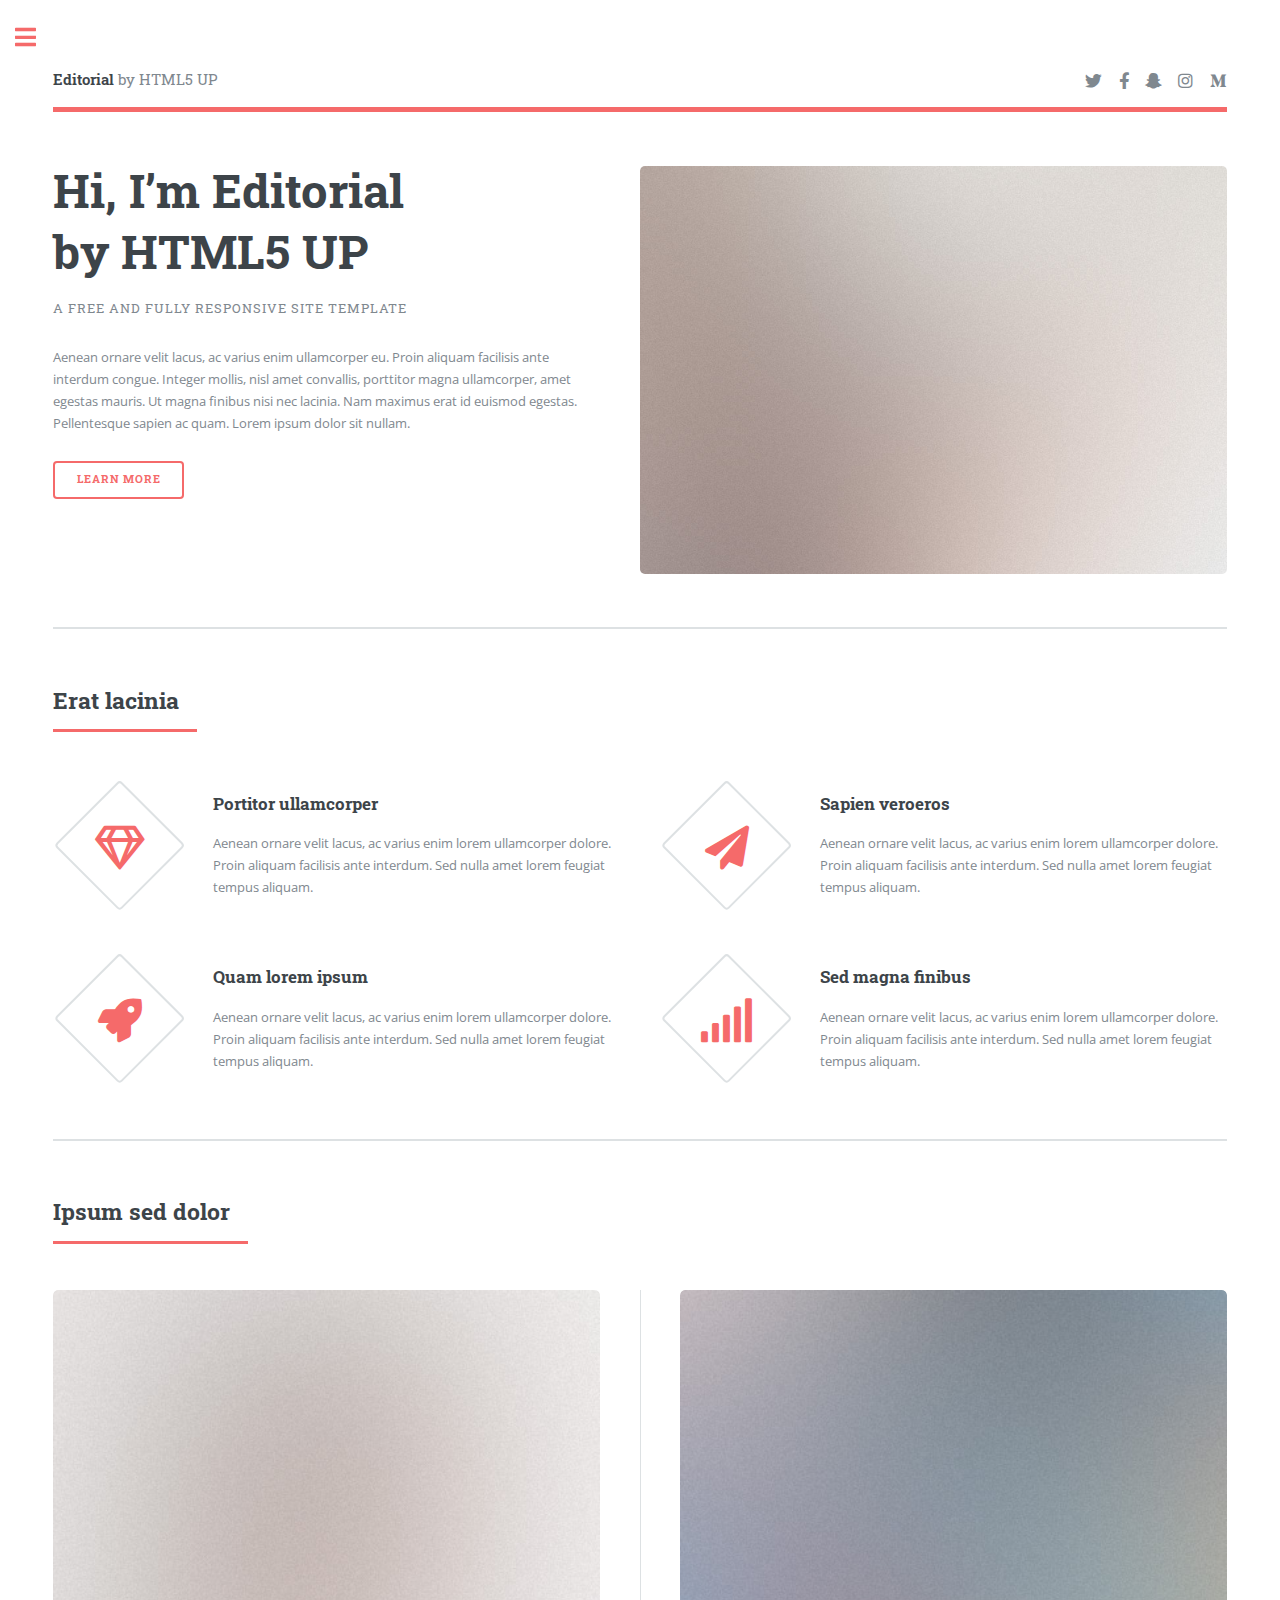
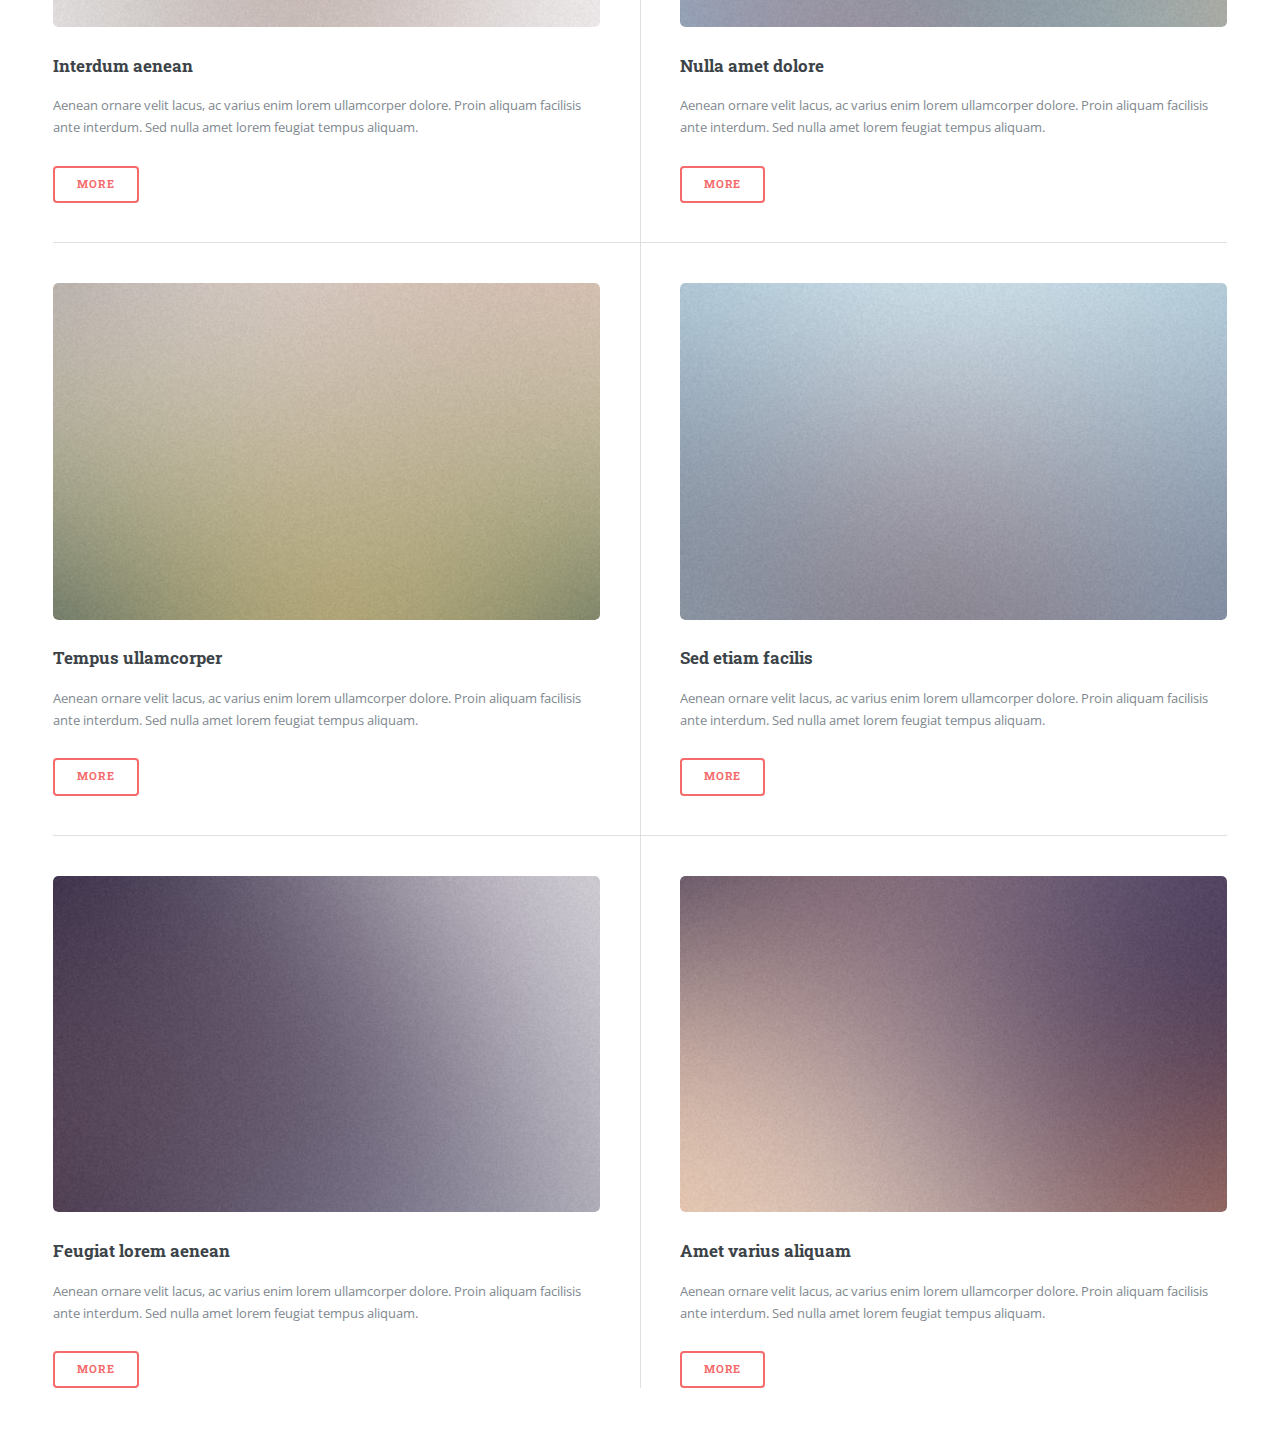
<file: index.html>
<!DOCTYPE HTML>
<!--
	Editorial by HTML5 UP
	html5up.net | @ajlkn
	Free for personal and commercial use under the CCA 3.0 license (html5up.net/license)
-->
<html>
	<head>
		<title>Editorial by HTML5 UP</title>
		<meta charset="utf-8" />
		<meta name="viewport" content="width=device-width, initial-scale=1, user-scalable=no" />
		<link rel="stylesheet" href="assets/css/main.css" />
	</head>
	<body class="is-preload">

		<!-- Wrapper -->
			<div id="wrapper">

				<!-- Main -->
					<div id="main">
						<div class="inner">

							<!-- Header -->
								<header id="header">
									<a href="index.html" class="logo"><strong>Editorial</strong> by HTML5 UP</a>
									<ul class="icons">
										<li><a href="#" class="icon brands fa-twitter"><span class="label">Twitter</span></a></li>
										<li><a href="#" class="icon brands fa-facebook-f"><span class="label">Facebook</span></a></li>
										<li><a href="#" class="icon brands fa-snapchat-ghost"><span class="label">Snapchat</span></a></li>
										<li><a href="#" class="icon brands fa-instagram"><span class="label">Instagram</span></a></li>
										<li><a href="#" class="icon brands fa-medium-m"><span class="label">Medium</span></a></li>
									</ul>
								</header>

							<!-- Banner -->
								<section id="banner">
									<div class="content">
										<header>
											<h1>Hi, I’m Editorial<br />
											by HTML5 UP</h1>
											<p>A free and fully responsive site template</p>
										</header>
										<p>Aenean ornare velit lacus, ac varius enim ullamcorper eu. Proin aliquam facilisis ante interdum congue. Integer mollis, nisl amet convallis, porttitor magna ullamcorper, amet egestas mauris. Ut magna finibus nisi nec lacinia. Nam maximus erat id euismod egestas. Pellentesque sapien ac quam. Lorem ipsum dolor sit nullam.</p>
										<ul class="actions">
											<li><a href="#" class="button big">Learn More</a></li>
										</ul>
									</div>
									<span class="image object">
										<img src="images/pic10.jpg" alt="" />
									</span>
								</section>

							<!-- Section -->
								<section>
									<header class="major">
										<h2>Erat lacinia</h2>
									</header>
									<div class="features">
										<article>
											<span class="icon fa-gem"></span>
											<div class="content">
												<h3>Portitor ullamcorper</h3>
												<p>Aenean ornare velit lacus, ac varius enim lorem ullamcorper dolore. Proin aliquam facilisis ante interdum. Sed nulla amet lorem feugiat tempus aliquam.</p>
											</div>
										</article>
										<article>
											<span class="icon solid fa-paper-plane"></span>
											<div class="content">
												<h3>Sapien veroeros</h3>
												<p>Aenean ornare velit lacus, ac varius enim lorem ullamcorper dolore. Proin aliquam facilisis ante interdum. Sed nulla amet lorem feugiat tempus aliquam.</p>
											</div>
										</article>
										<article>
											<span class="icon solid fa-rocket"></span>
											<div class="content">
												<h3>Quam lorem ipsum</h3>
												<p>Aenean ornare velit lacus, ac varius enim lorem ullamcorper dolore. Proin aliquam facilisis ante interdum. Sed nulla amet lorem feugiat tempus aliquam.</p>
											</div>
										</article>
										<article>
											<span class="icon solid fa-signal"></span>
											<div class="content">
												<h3>Sed magna finibus</h3>
												<p>Aenean ornare velit lacus, ac varius enim lorem ullamcorper dolore. Proin aliquam facilisis ante interdum. Sed nulla amet lorem feugiat tempus aliquam.</p>
											</div>
										</article>
									</div>
								</section>

							<!-- Section -->
								<section>
									<header class="major">
										<h2>Ipsum sed dolor</h2>
									</header>
									<div class="posts">
										<article>
											<a href="#" class="image"><img src="images/pic01.jpg" alt="" /></a>
											<h3>Interdum aenean</h3>
											<p>Aenean ornare velit lacus, ac varius enim lorem ullamcorper dolore. Proin aliquam facilisis ante interdum. Sed nulla amet lorem feugiat tempus aliquam.</p>
											<ul class="actions">
												<li><a href="#" class="button">More</a></li>
											</ul>
										</article>
										<article>
											<a href="#" class="image"><img src="images/pic02.jpg" alt="" /></a>
											<h3>Nulla amet dolore</h3>
											<p>Aenean ornare velit lacus, ac varius enim lorem ullamcorper dolore. Proin aliquam facilisis ante interdum. Sed nulla amet lorem feugiat tempus aliquam.</p>
											<ul class="actions">
												<li><a href="#" class="button">More</a></li>
											</ul>
										</article>
										<article>
											<a href="#" class="image"><img src="images/pic03.jpg" alt="" /></a>
											<h3>Tempus ullamcorper</h3>
											<p>Aenean ornare velit lacus, ac varius enim lorem ullamcorper dolore. Proin aliquam facilisis ante interdum. Sed nulla amet lorem feugiat tempus aliquam.</p>
											<ul class="actions">
												<li><a href="#" class="button">More</a></li>
											</ul>
										</article>
										<article>
											<a href="#" class="image"><img src="images/pic04.jpg" alt="" /></a>
											<h3>Sed etiam facilis</h3>
											<p>Aenean ornare velit lacus, ac varius enim lorem ullamcorper dolore. Proin aliquam facilisis ante interdum. Sed nulla amet lorem feugiat tempus aliquam.</p>
											<ul class="actions">
												<li><a href="#" class="button">More</a></li>
											</ul>
										</article>
										<article>
											<a href="#" class="image"><img src="images/pic05.jpg" alt="" /></a>
											<h3>Feugiat lorem aenean</h3>
											<p>Aenean ornare velit lacus, ac varius enim lorem ullamcorper dolore. Proin aliquam facilisis ante interdum. Sed nulla amet lorem feugiat tempus aliquam.</p>
											<ul class="actions">
												<li><a href="#" class="button">More</a></li>
											</ul>
										</article>
										<article>
											<a href="#" class="image"><img src="images/pic06.jpg" alt="" /></a>
											<h3>Amet varius aliquam</h3>
											<p>Aenean ornare velit lacus, ac varius enim lorem ullamcorper dolore. Proin aliquam facilisis ante interdum. Sed nulla amet lorem feugiat tempus aliquam.</p>
											<ul class="actions">
												<li><a href="#" class="button">More</a></li>
											</ul>
										</article>
									</div>
								</section>

						</div>
					</div>

				<!-- Sidebar -->
					<div id="sidebar">
						<div class="inner">

							<!-- Search -->
								<section id="search" class="alt">
									<form method="post" action="#">
										<input type="text" name="query" id="query" placeholder="Search" />
									</form>
								</section>

							<!-- Menu -->
								<nav id="menu">
									<header class="major">
										<h2>Menu</h2>
									</header>
									<ul>
										<li><a href="index.html">Homepage</a></li>
										<li><a href="generic.html">Generic</a></li>
										<li><a href="elements.html">Elements</a></li>
										<li>
											<span class="opener">Submenu</span>
											<ul>
												<li><a href="#">Lorem Dolor</a></li>
												<li><a href="#">Ipsum Adipiscing</a></li>
												<li><a href="#">Tempus Magna</a></li>
												<li><a href="#">Feugiat Veroeros</a></li>
											</ul>
										</li>
										<li><a href="#">Etiam Dolore</a></li>
										<li><a href="#">Adipiscing</a></li>
										<li>
											<span class="opener">Another Submenu</span>
											<ul>
												<li><a href="#">Lorem Dolor</a></li>
												<li><a href="#">Ipsum Adipiscing</a></li>
												<li><a href="#">Tempus Magna</a></li>
												<li><a href="#">Feugiat Veroeros</a></li>
											</ul>
										</li>
										<li><a href="#">Maximus Erat</a></li>
										<li><a href="#">Sapien Mauris</a></li>
										<li><a href="#">Amet Lacinia</a></li>
									</ul>
								</nav>

							<!-- Section -->
								<section>
									<header class="major">
										<h2>Ante interdum</h2>
									</header>
									<div class="mini-posts">
										<article>
											<a href="#" class="image"><img src="images/pic07.jpg" alt="" /></a>
											<p>Aenean ornare velit lacus, ac varius enim lorem ullamcorper dolore aliquam.</p>
										</article>
										<article>
											<a href="#" class="image"><img src="images/pic08.jpg" alt="" /></a>
											<p>Aenean ornare velit lacus, ac varius enim lorem ullamcorper dolore aliquam.</p>
										</article>
										<article>
											<a href="#" class="image"><img src="images/pic09.jpg" alt="" /></a>
											<p>Aenean ornare velit lacus, ac varius enim lorem ullamcorper dolore aliquam.</p>
										</article>
									</div>
									<ul class="actions">
										<li><a href="#" class="button">More</a></li>
									</ul>
								</section>

							<!-- Section -->
								<section>
									<header class="major">
										<h2>Get in touch</h2>
									</header>
									<p>Sed varius enim lorem ullamcorper dolore aliquam aenean ornare velit lacus, ac varius enim lorem ullamcorper dolore. Proin sed aliquam facilisis ante interdum. Sed nulla amet lorem feugiat tempus aliquam.</p>
									<ul class="contact">
										<li class="icon solid fa-envelope"><a href="#">information@untitled.tld</a></li>
										<li class="icon solid fa-phone">(000) 000-0000</li>
										<li class="icon solid fa-home">1234 Somewhere Road #8254<br />
										Nashville, TN 00000-0000</li>
									</ul>
								</section>

							<!-- Footer -->
								<footer id="footer">
									<p class="copyright">&copy; Untitled. All rights reserved. Demo Images: <a href="https://unsplash.com">Unsplash</a>. Design: <a href="https://html5up.net">HTML5 UP</a>.</p>
								</footer>

						</div>
					</div>

			</div>

		<!-- Scripts -->
			<script src="assets/js/jquery.min.js"></script>
			<script src="assets/js/browser.min.js"></script>
			<script src="assets/js/breakpoints.min.js"></script>
			<script src="assets/js/util.js"></script>
			<script src="assets/js/main.js"></script>

	</body>
</html>
</file>
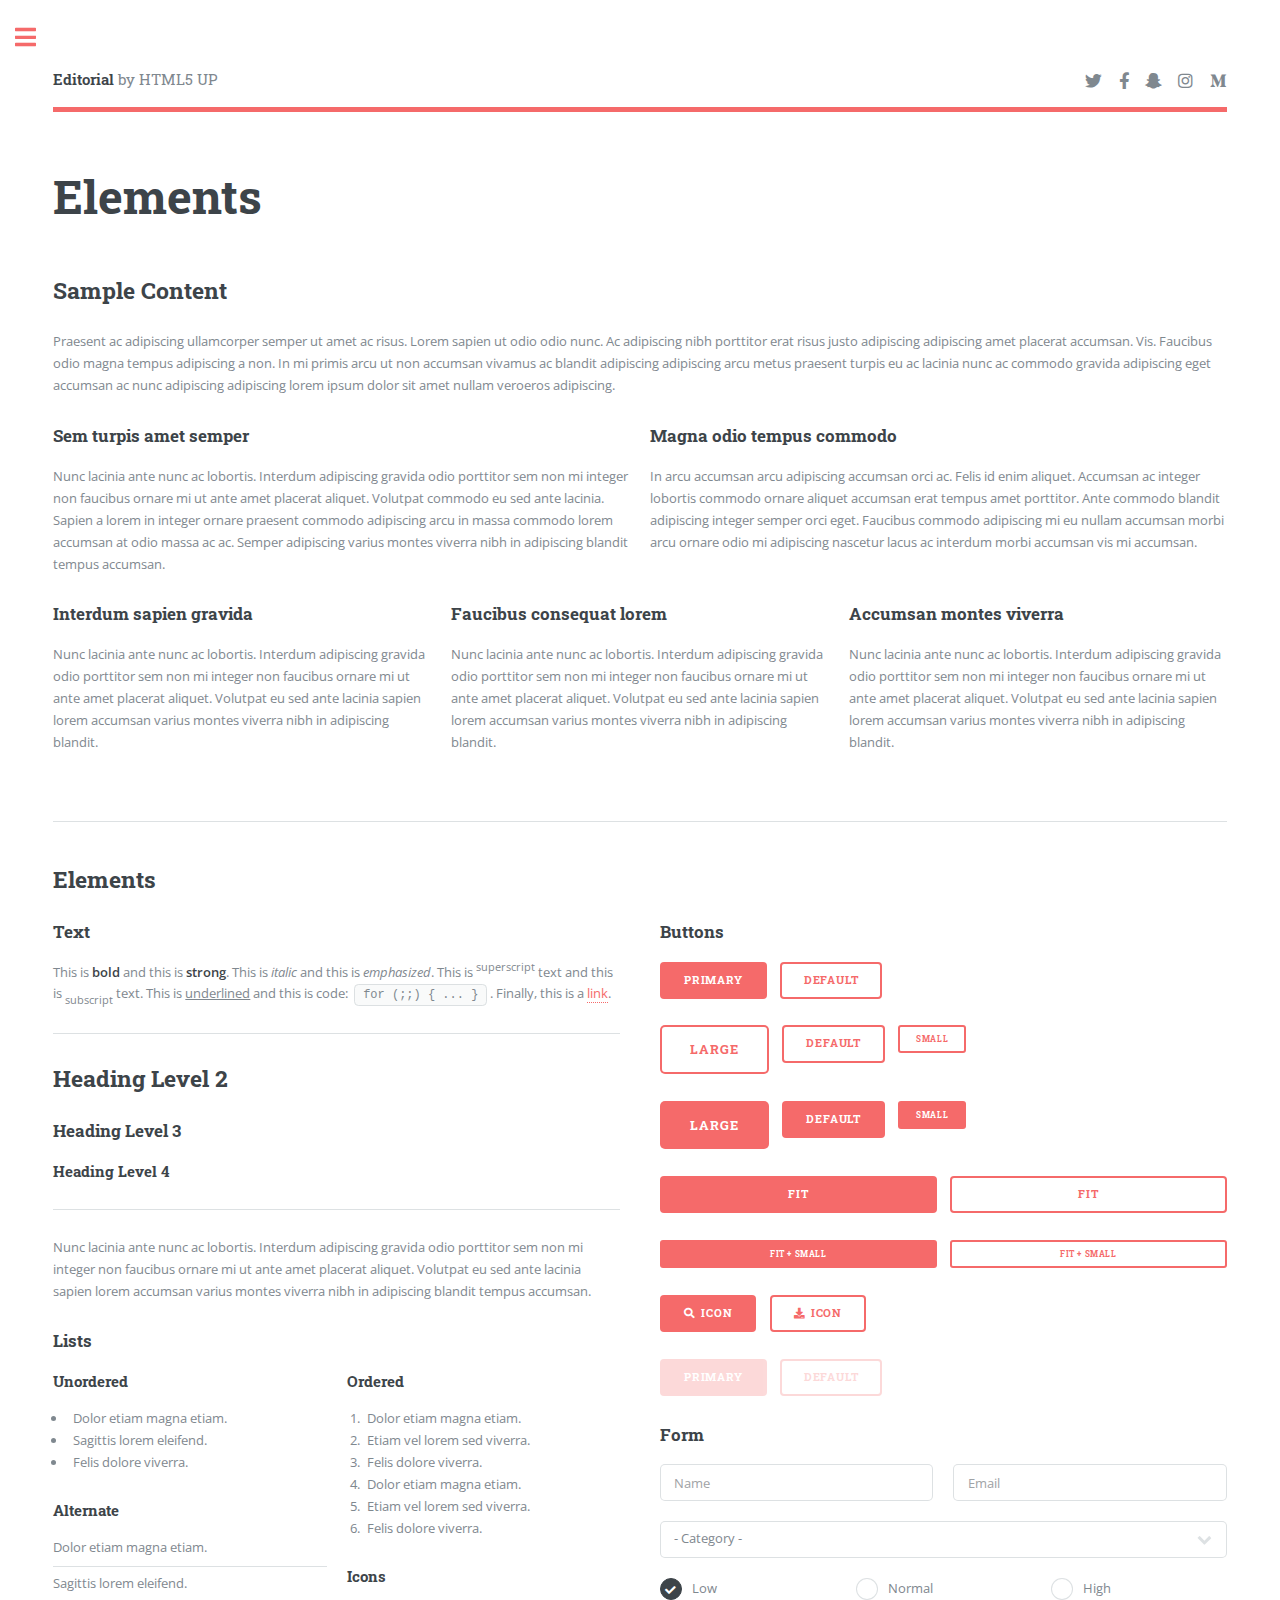
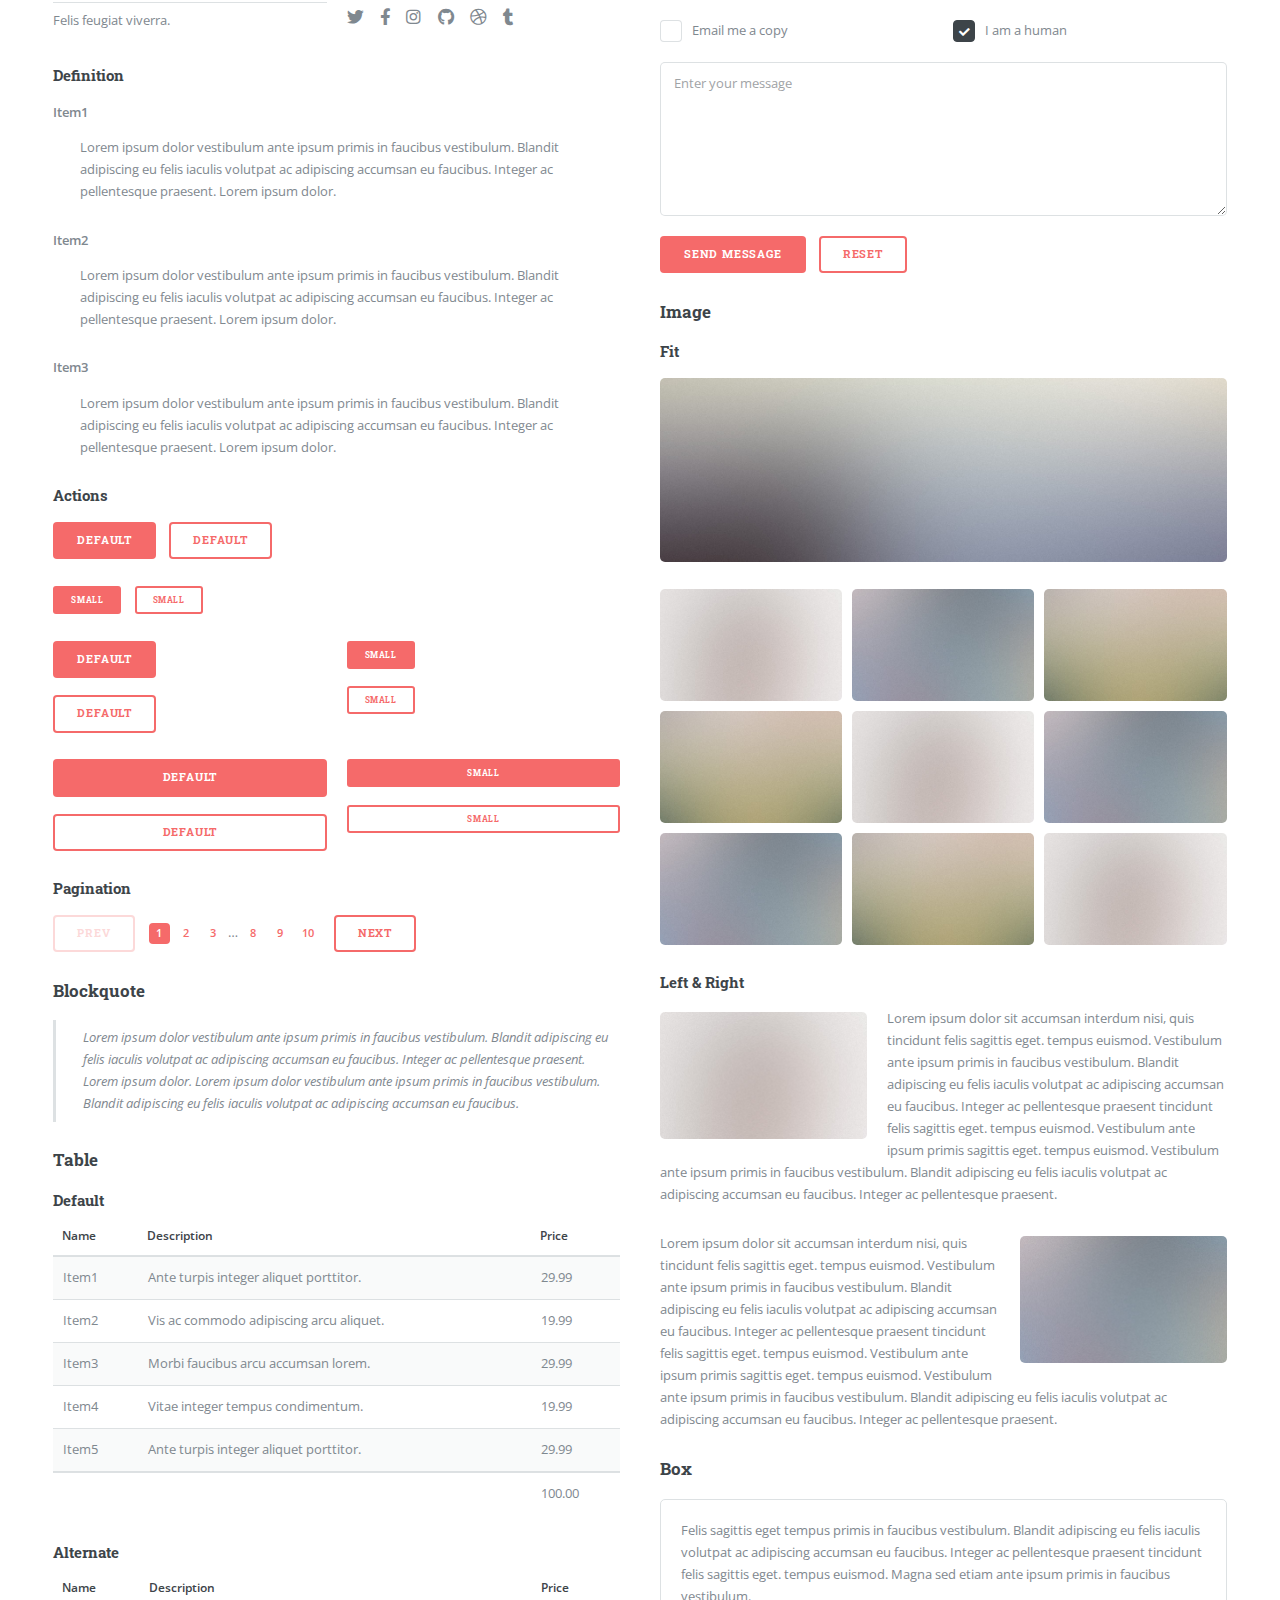
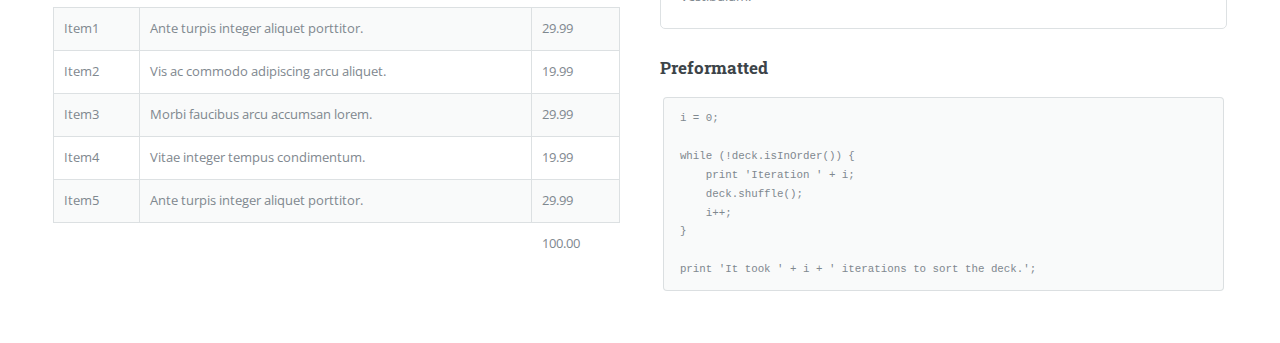
<file: elements.html>
<!DOCTYPE HTML>
<!--
	Editorial by HTML5 UP
	html5up.net | @ajlkn
	Free for personal and commercial use under the CCA 3.0 license (html5up.net/license)
-->
<html>
	<head>
		<title>Elements - Editorial by HTML5 UP</title>
		<meta charset="utf-8" />
		<meta name="viewport" content="width=device-width, initial-scale=1, user-scalable=no" />
		<link rel="stylesheet" href="assets/css/main.css" />
	</head>
	<body class="is-preload">

		<!-- Wrapper -->
			<div id="wrapper">

				<!-- Main -->
					<div id="main">
						<div class="inner">

							<!-- Header -->
								<header id="header">
									<a href="index.html" class="logo"><strong>Editorial</strong> by HTML5 UP</a>
									<ul class="icons">
										<li><a href="#" class="icon brands fa-twitter"><span class="label">Twitter</span></a></li>
										<li><a href="#" class="icon brands fa-facebook-f"><span class="label">Facebook</span></a></li>
										<li><a href="#" class="icon brands fa-snapchat-ghost"><span class="label">Snapchat</span></a></li>
										<li><a href="#" class="icon brands fa-instagram"><span class="label">Instagram</span></a></li>
										<li><a href="#" class="icon brands fa-medium-m"><span class="label">Medium</span></a></li>
									</ul>
								</header>

							<!-- Content -->
								<section>
									<header class="main">
										<h1>Elements</h1>
									</header>

									<!-- Content -->
										<h2 id="content">Sample Content</h2>
										<p>Praesent ac adipiscing ullamcorper semper ut amet ac risus. Lorem sapien ut odio odio nunc. Ac adipiscing nibh porttitor erat risus justo adipiscing adipiscing amet placerat accumsan. Vis. Faucibus odio magna tempus adipiscing a non. In mi primis arcu ut non accumsan vivamus ac blandit adipiscing adipiscing arcu metus praesent turpis eu ac lacinia nunc ac commodo gravida adipiscing eget accumsan ac nunc adipiscing adipiscing lorem ipsum dolor sit amet nullam veroeros adipiscing.</p>
										<div class="row">
											<div class="col-6 col-12-small">
												<h3>Sem turpis amet semper</h3>
												<p>Nunc lacinia ante nunc ac lobortis. Interdum adipiscing gravida odio porttitor sem non mi integer non faucibus ornare mi ut ante amet placerat aliquet. Volutpat commodo eu sed ante lacinia. Sapien a lorem in integer ornare praesent commodo adipiscing arcu in massa commodo lorem accumsan at odio massa ac ac. Semper adipiscing varius montes viverra nibh in adipiscing blandit tempus accumsan.</p>
											</div>
											<div class="col-6 col-12-small">
												<h3>Magna odio tempus commodo</h3>
												<p>In arcu accumsan arcu adipiscing accumsan orci ac. Felis id enim aliquet. Accumsan ac integer lobortis commodo ornare aliquet accumsan erat tempus amet porttitor. Ante commodo blandit adipiscing integer semper orci eget. Faucibus commodo adipiscing mi eu nullam accumsan morbi arcu ornare odio mi adipiscing nascetur lacus ac interdum morbi accumsan vis mi accumsan.</p>
											</div>
											<!-- Break -->
											<div class="col-4 col-12-medium">
												<h3>Interdum sapien gravida</h3>
												<p>Nunc lacinia ante nunc ac lobortis. Interdum adipiscing gravida odio porttitor sem non mi integer non faucibus ornare mi ut ante amet placerat aliquet. Volutpat eu sed ante lacinia sapien lorem accumsan varius montes viverra nibh in adipiscing blandit.</p>
											</div>
											<div class="col-4 col-12-medium">
												<h3>Faucibus consequat lorem</h3>
												<p>Nunc lacinia ante nunc ac lobortis. Interdum adipiscing gravida odio porttitor sem non mi integer non faucibus ornare mi ut ante amet placerat aliquet. Volutpat eu sed ante lacinia sapien lorem accumsan varius montes viverra nibh in adipiscing blandit.</p>
											</div>
											<div class="col-4 col-12-medium">
												<h3>Accumsan montes viverra</h3>
												<p>Nunc lacinia ante nunc ac lobortis. Interdum adipiscing gravida odio porttitor sem non mi integer non faucibus ornare mi ut ante amet placerat aliquet. Volutpat eu sed ante lacinia sapien lorem accumsan varius montes viverra nibh in adipiscing blandit.</p>
											</div>
										</div>

									<hr class="major" />

									<!-- Elements -->
										<h2 id="elements">Elements</h2>
										<div class="row gtr-200">
											<div class="col-6 col-12-medium">

												<!-- Text stuff -->
													<h3>Text</h3>
													<p>This is <b>bold</b> and this is <strong>strong</strong>. This is <i>italic</i> and this is <em>emphasized</em>.
													This is <sup>superscript</sup> text and this is <sub>subscript</sub> text.
													This is <u>underlined</u> and this is code: <code>for (;;) { ... }</code>.
													Finally, this is a <a href="#">link</a>.</p>
													<hr />
													<h2>Heading Level 2</h2>
													<h3>Heading Level 3</h3>
													<h4>Heading Level 4</h4>
													<hr />
													<p>Nunc lacinia ante nunc ac lobortis. Interdum adipiscing gravida odio porttitor sem non mi integer non faucibus ornare mi ut ante amet placerat aliquet. Volutpat eu sed ante lacinia sapien lorem accumsan varius montes viverra nibh in adipiscing blandit tempus accumsan.</p>

												<!-- Lists -->
													<h3>Lists</h3>
													<div class="row">
														<div class="col-6 col-12-small">

															<h4>Unordered</h4>
															<ul>
																<li>Dolor etiam magna etiam.</li>
																<li>Sagittis lorem eleifend.</li>
																<li>Felis dolore viverra.</li>
															</ul>

															<h4>Alternate</h4>
															<ul class="alt">
																<li>Dolor etiam magna etiam.</li>
																<li>Sagittis lorem eleifend.</li>
																<li>Felis feugiat viverra.</li>
															</ul>

														</div>
														<div class="col-6 col-12-small">

															<h4>Ordered</h4>
															<ol>
																<li>Dolor etiam magna etiam.</li>
																<li>Etiam vel lorem sed viverra.</li>
																<li>Felis dolore viverra.</li>
																<li>Dolor etiam magna etiam.</li>
																<li>Etiam vel lorem sed viverra.</li>
																<li>Felis dolore viverra.</li>
															</ol>

															<h4>Icons</h4>
															<ul class="icons">
																<li><a href="#" class="icon brands fa-twitter"><span class="label">Twitter</span></a></li>
																<li><a href="#" class="icon brands fa-facebook-f"><span class="label">Facebook</span></a></li>
																<li><a href="#" class="icon brands fa-instagram"><span class="label">Instagram</span></a></li>
																<li><a href="#" class="icon brands fa-github"><span class="label">Github</span></a></li>
																<li><a href="#" class="icon brands fa-dribbble"><span class="label">Dribbble</span></a></li>
																<li><a href="#" class="icon brands fa-tumblr"><span class="label">Tumblr</span></a></li>
															</ul>

														</div>
													</div>
													<h4>Definition</h4>
													<dl>
														<dt>Item1</dt>
														<dd>
															<p>Lorem ipsum dolor vestibulum ante ipsum primis in faucibus vestibulum. Blandit adipiscing eu felis iaculis volutpat ac adipiscing accumsan eu faucibus. Integer ac pellentesque praesent. Lorem ipsum dolor.</p>
														</dd>
														<dt>Item2</dt>
														<dd>
															<p>Lorem ipsum dolor vestibulum ante ipsum primis in faucibus vestibulum. Blandit adipiscing eu felis iaculis volutpat ac adipiscing accumsan eu faucibus. Integer ac pellentesque praesent. Lorem ipsum dolor.</p>
														</dd>
														<dt>Item3</dt>
														<dd>
															<p>Lorem ipsum dolor vestibulum ante ipsum primis in faucibus vestibulum. Blandit adipiscing eu felis iaculis volutpat ac adipiscing accumsan eu faucibus. Integer ac pellentesque praesent. Lorem ipsum dolor.</p>
														</dd>
													</dl>

													<h4>Actions</h4>
													<ul class="actions">
														<li><a href="#" class="button primary">Default</a></li>
														<li><a href="#" class="button">Default</a></li>
													</ul>
													<ul class="actions small">
														<li><a href="#" class="button primary small">Small</a></li>
														<li><a href="#" class="button small">Small</a></li>
													</ul>
													<div class="row">
														<div class="col-6 col-12-small">
															<ul class="actions stacked">
																<li><a href="#" class="button primary">Default</a></li>
																<li><a href="#" class="button">Default</a></li>
															</ul>
														</div>
														<div class="col-6 col-12-small">
															<ul class="actions stacked">
																<li><a href="#" class="button primary small">Small</a></li>
																<li><a href="#" class="button small">Small</a></li>
															</ul>
														</div>
														<div class="col-6 col-12-small">
															<ul class="actions stacked">
																<li><a href="#" class="button primary fit">Default</a></li>
																<li><a href="#" class="button fit">Default</a></li>
															</ul>
														</div>
														<div class="col-6 col-12-small">
															<ul class="actions stacked">
																<li><a href="#" class="button primary small fit">Small</a></li>
																<li><a href="#" class="button small fit">Small</a></li>
															</ul>
														</div>
													</div>

													<h4>Pagination</h4>
													<ul class="pagination">
														<li><span class="button disabled">Prev</span></li>
														<li><a href="#" class="page active">1</a></li>
														<li><a href="#" class="page">2</a></li>
														<li><a href="#" class="page">3</a></li>
														<li><span>&hellip;</span></li>
														<li><a href="#" class="page">8</a></li>
														<li><a href="#" class="page">9</a></li>
														<li><a href="#" class="page">10</a></li>
														<li><a href="#" class="button">Next</a></li>
													</ul>

												<!-- Blockquote -->
													<h3>Blockquote</h3>
													<blockquote>Lorem ipsum dolor vestibulum ante ipsum primis in faucibus vestibulum. Blandit adipiscing eu felis iaculis volutpat ac adipiscing accumsan eu faucibus. Integer ac pellentesque praesent. Lorem ipsum dolor. Lorem ipsum dolor vestibulum ante ipsum primis in faucibus vestibulum. Blandit adipiscing eu felis iaculis volutpat ac adipiscing accumsan eu faucibus.</blockquote>

												<!-- Table -->
													<h3>Table</h3>

													<h4>Default</h4>
													<div class="table-wrapper">
														<table>
															<thead>
																<tr>
																	<th>Name</th>
																	<th>Description</th>
																	<th>Price</th>
																</tr>
															</thead>
															<tbody>
																<tr>
																	<td>Item1</td>
																	<td>Ante turpis integer aliquet porttitor.</td>
																	<td>29.99</td>
																</tr>
																<tr>
																	<td>Item2</td>
																	<td>Vis ac commodo adipiscing arcu aliquet.</td>
																	<td>19.99</td>
																</tr>
																<tr>
																	<td>Item3</td>
																	<td> Morbi faucibus arcu accumsan lorem.</td>
																	<td>29.99</td>
																</tr>
																<tr>
																	<td>Item4</td>
																	<td>Vitae integer tempus condimentum.</td>
																	<td>19.99</td>
																</tr>
																<tr>
																	<td>Item5</td>
																	<td>Ante turpis integer aliquet porttitor.</td>
																	<td>29.99</td>
																</tr>
															</tbody>
															<tfoot>
																<tr>
																	<td colspan="2"></td>
																	<td>100.00</td>
																</tr>
															</tfoot>
														</table>
													</div>

													<h4>Alternate</h4>
													<div class="table-wrapper">
														<table class="alt">
															<thead>
																<tr>
																	<th>Name</th>
																	<th>Description</th>
																	<th>Price</th>
																</tr>
															</thead>
															<tbody>
																<tr>
																	<td>Item1</td>
																	<td>Ante turpis integer aliquet porttitor.</td>
																	<td>29.99</td>
																</tr>
																<tr>
																	<td>Item2</td>
																	<td>Vis ac commodo adipiscing arcu aliquet.</td>
																	<td>19.99</td>
																</tr>
																<tr>
																	<td>Item3</td>
																	<td> Morbi faucibus arcu accumsan lorem.</td>
																	<td>29.99</td>
																</tr>
																<tr>
																	<td>Item4</td>
																	<td>Vitae integer tempus condimentum.</td>
																	<td>19.99</td>
																</tr>
																<tr>
																	<td>Item5</td>
																	<td>Ante turpis integer aliquet porttitor.</td>
																	<td>29.99</td>
																</tr>
															</tbody>
															<tfoot>
																<tr>
																	<td colspan="2"></td>
																	<td>100.00</td>
																</tr>
															</tfoot>
														</table>
													</div>

											</div>
											<div class="col-6 col-12-medium">

												<!-- Buttons -->
													<h3>Buttons</h3>
													<ul class="actions">
														<li><a href="#" class="button primary">Primary</a></li>
														<li><a href="#" class="button">Default</a></li>
													</ul>
													<ul class="actions">
														<li><a href="#" class="button large">Large</a></li>
														<li><a href="#" class="button">Default</a></li>
														<li><a href="#" class="button small">Small</a></li>
													</ul>
													<ul class="actions">
														<li><a href="#" class="button primary large">Large</a></li>
														<li><a href="#" class="button primary">Default</a></li>
														<li><a href="#" class="button primary small">Small</a></li>
													</ul>
													<ul class="actions fit">
														<li><a href="#" class="button primary fit">Fit</a></li>
														<li><a href="#" class="button fit">Fit</a></li>
													</ul>
													<ul class="actions fit small">
														<li><a href="#" class="button primary fit small">Fit + Small</a></li>
														<li><a href="#" class="button fit small">Fit + Small</a></li>
													</ul>
													<ul class="actions">
														<li><a href="#" class="button primary icon solid fa-search">Icon</a></li>
														<li><a href="#" class="button icon solid fa-download">Icon</a></li>
													</ul>
													<ul class="actions">
														<li><span class="button primary disabled">Primary</span></li>
														<li><span class="button disabled">Default</span></li>
													</ul>

												<!-- Form -->
													<h3>Form</h3>

													<form method="post" action="#">
														<div class="row gtr-uniform">
															<div class="col-6 col-12-xsmall">
																<input type="text" name="demo-name" id="demo-name" value="" placeholder="Name" />
															</div>
															<div class="col-6 col-12-xsmall">
																<input type="email" name="demo-email" id="demo-email" value="" placeholder="Email" />
															</div>
															<!-- Break -->
															<div class="col-12">
																<select name="demo-category" id="demo-category">
																	<option value="">- Category -</option>
																	<option value="1">Manufacturing</option>
																	<option value="1">Shipping</option>
																	<option value="1">Administration</option>
																	<option value="1">Human Resources</option>
																</select>
															</div>
															<!-- Break -->
															<div class="col-4 col-12-small">
																<input type="radio" id="demo-priority-low" name="demo-priority" checked>
																<label for="demo-priority-low">Low</label>
															</div>
															<div class="col-4 col-12-small">
																<input type="radio" id="demo-priority-normal" name="demo-priority">
																<label for="demo-priority-normal">Normal</label>
															</div>
															<div class="col-4 col-12-small">
																<input type="radio" id="demo-priority-high" name="demo-priority">
																<label for="demo-priority-high">High</label>
															</div>
															<!-- Break -->
															<div class="col-6 col-12-small">
																<input type="checkbox" id="demo-copy" name="demo-copy">
																<label for="demo-copy">Email me a copy</label>
															</div>
															<div class="col-6 col-12-small">
																<input type="checkbox" id="demo-human" name="demo-human" checked>
																<label for="demo-human">I am a human</label>
															</div>
															<!-- Break -->
															<div class="col-12">
																<textarea name="demo-message" id="demo-message" placeholder="Enter your message" rows="6"></textarea>
															</div>
															<!-- Break -->
															<div class="col-12">
																<ul class="actions">
																	<li><input type="submit" value="Send Message" class="primary" /></li>
																	<li><input type="reset" value="Reset" /></li>
																</ul>
															</div>
														</div>
													</form>

												<!-- Image -->
													<h3>Image</h3>

													<h4>Fit</h4>
													<span class="image fit"><img src="images/pic11.jpg" alt="" /></span>
													<div class="box alt">
														<div class="row gtr-50 gtr-uniform">
															<div class="col-4"><span class="image fit"><img src="images/pic01.jpg" alt="" /></span></div>
															<div class="col-4"><span class="image fit"><img src="images/pic02.jpg" alt="" /></span></div>
															<div class="col-4"><span class="image fit"><img src="images/pic03.jpg" alt="" /></span></div>
															<!-- Break -->
															<div class="col-4"><span class="image fit"><img src="images/pic03.jpg" alt="" /></span></div>
															<div class="col-4"><span class="image fit"><img src="images/pic01.jpg" alt="" /></span></div>
															<div class="col-4"><span class="image fit"><img src="images/pic02.jpg" alt="" /></span></div>
															<!-- Break -->
															<div class="col-4"><span class="image fit"><img src="images/pic02.jpg" alt="" /></span></div>
															<div class="col-4"><span class="image fit"><img src="images/pic03.jpg" alt="" /></span></div>
															<div class="col-4"><span class="image fit"><img src="images/pic01.jpg" alt="" /></span></div>
														</div>
													</div>

													<h4>Left &amp; Right</h4>
													<p><span class="image left"><img src="images/pic01.jpg" alt="" /></span>Lorem ipsum dolor sit accumsan interdum nisi, quis tincidunt felis sagittis eget. tempus euismod. Vestibulum ante ipsum primis in faucibus vestibulum. Blandit adipiscing eu felis iaculis volutpat ac adipiscing accumsan eu faucibus. Integer ac pellentesque praesent tincidunt felis sagittis eget. tempus euismod. Vestibulum ante ipsum primis sagittis eget. tempus euismod. Vestibulum ante ipsum primis in faucibus vestibulum. Blandit adipiscing eu felis iaculis volutpat ac adipiscing accumsan eu faucibus. Integer ac pellentesque praesent.</p>
													<p><span class="image right"><img src="images/pic02.jpg" alt="" /></span>Lorem ipsum dolor sit accumsan interdum nisi, quis tincidunt felis sagittis eget. tempus euismod. Vestibulum ante ipsum primis in faucibus vestibulum. Blandit adipiscing eu felis iaculis volutpat ac adipiscing accumsan eu faucibus. Integer ac pellentesque praesent tincidunt felis sagittis eget. tempus euismod. Vestibulum ante ipsum primis sagittis eget. tempus euismod. Vestibulum ante ipsum primis in faucibus vestibulum. Blandit adipiscing eu felis iaculis volutpat ac adipiscing accumsan eu faucibus. Integer ac pellentesque praesent.</p>

												<!-- Box -->
													<h3>Box</h3>
													<div class="box">
														<p>Felis sagittis eget tempus primis in faucibus vestibulum. Blandit adipiscing eu felis iaculis volutpat ac adipiscing accumsan eu faucibus. Integer ac pellentesque praesent tincidunt felis sagittis eget. tempus euismod. Magna sed etiam ante ipsum primis in faucibus vestibulum.</p>
													</div>

												<!-- Preformatted Code -->
													<h3>Preformatted</h3>
													<pre><code>i = 0;

while (!deck.isInOrder()) {
    print 'Iteration ' + i;
    deck.shuffle();
    i++;
}

print 'It took ' + i + ' iterations to sort the deck.';
</code></pre>

											</div>
										</div>

								</section>

						</div>
					</div>

				<!-- Sidebar -->
					<div id="sidebar">
						<div class="inner">

							<!-- Search -->
								<section id="search" class="alt">
									<form method="post" action="#">
										<input type="text" name="query" id="query" placeholder="Search" />
									</form>
								</section>

							<!-- Menu -->
								<nav id="menu">
									<header class="major">
										<h2>Menu</h2>
									</header>
									<ul>
										<li><a href="index.html">Homepage</a></li>
										<li><a href="generic.html">Generic</a></li>
										<li><a href="elements.html">Elements</a></li>
										<li>
											<span class="opener">Submenu</span>
											<ul>
												<li><a href="#">Lorem Dolor</a></li>
												<li><a href="#">Ipsum Adipiscing</a></li>
												<li><a href="#">Tempus Magna</a></li>
												<li><a href="#">Feugiat Veroeros</a></li>
											</ul>
										</li>
										<li><a href="#">Etiam Dolore</a></li>
										<li><a href="#">Adipiscing</a></li>
										<li>
											<span class="opener">Another Submenu</span>
											<ul>
												<li><a href="#">Lorem Dolor</a></li>
												<li><a href="#">Ipsum Adipiscing</a></li>
												<li><a href="#">Tempus Magna</a></li>
												<li><a href="#">Feugiat Veroeros</a></li>
											</ul>
										</li>
										<li><a href="#">Maximus Erat</a></li>
										<li><a href="#">Sapien Mauris</a></li>
										<li><a href="#">Amet Lacinia</a></li>
									</ul>
								</nav>

							<!-- Section -->
								<section>
									<header class="major">
										<h2>Ante interdum</h2>
									</header>
									<div class="mini-posts">
										<article>
											<a href="#" class="image"><img src="images/pic07.jpg" alt="" /></a>
											<p>Aenean ornare velit lacus, ac varius enim lorem ullamcorper dolore aliquam.</p>
										</article>
										<article>
											<a href="#" class="image"><img src="images/pic08.jpg" alt="" /></a>
											<p>Aenean ornare velit lacus, ac varius enim lorem ullamcorper dolore aliquam.</p>
										</article>
										<article>
											<a href="#" class="image"><img src="images/pic09.jpg" alt="" /></a>
											<p>Aenean ornare velit lacus, ac varius enim lorem ullamcorper dolore aliquam.</p>
										</article>
									</div>
									<ul class="actions">
										<li><a href="#" class="button">More</a></li>
									</ul>
								</section>

							<!-- Section -->
								<section>
									<header class="major">
										<h2>Get in touch</h2>
									</header>
									<p>Sed varius enim lorem ullamcorper dolore aliquam aenean ornare velit lacus, ac varius enim lorem ullamcorper dolore. Proin sed aliquam facilisis ante interdum. Sed nulla amet lorem feugiat tempus aliquam.</p>
									<ul class="contact">
										<li class="icon solid fa-envelope"><a href="#">information@untitled.tld</a></li>
										<li class="icon solid fa-phone">(000) 000-0000</li>
										<li class="icon solid fa-home">1234 Somewhere Road #8254<br />
										Nashville, TN 00000-0000</li>
									</ul>
								</section>

							<!-- Footer -->
								<footer id="footer">
									<p class="copyright">&copy; Untitled. All rights reserved. Demo Images: <a href="https://unsplash.com">Unsplash</a>. Design: <a href="https://html5up.net">HTML5 UP</a>.</p>
								</footer>

						</div>
					</div>

			</div>

		<!-- Scripts -->
			<script src="assets/js/jquery.min.js"></script>
			<script src="assets/js/browser.min.js"></script>
			<script src="assets/js/breakpoints.min.js"></script>
			<script src="assets/js/util.js"></script>
			<script src="assets/js/main.js"></script>

	</body>
</html>
</file>
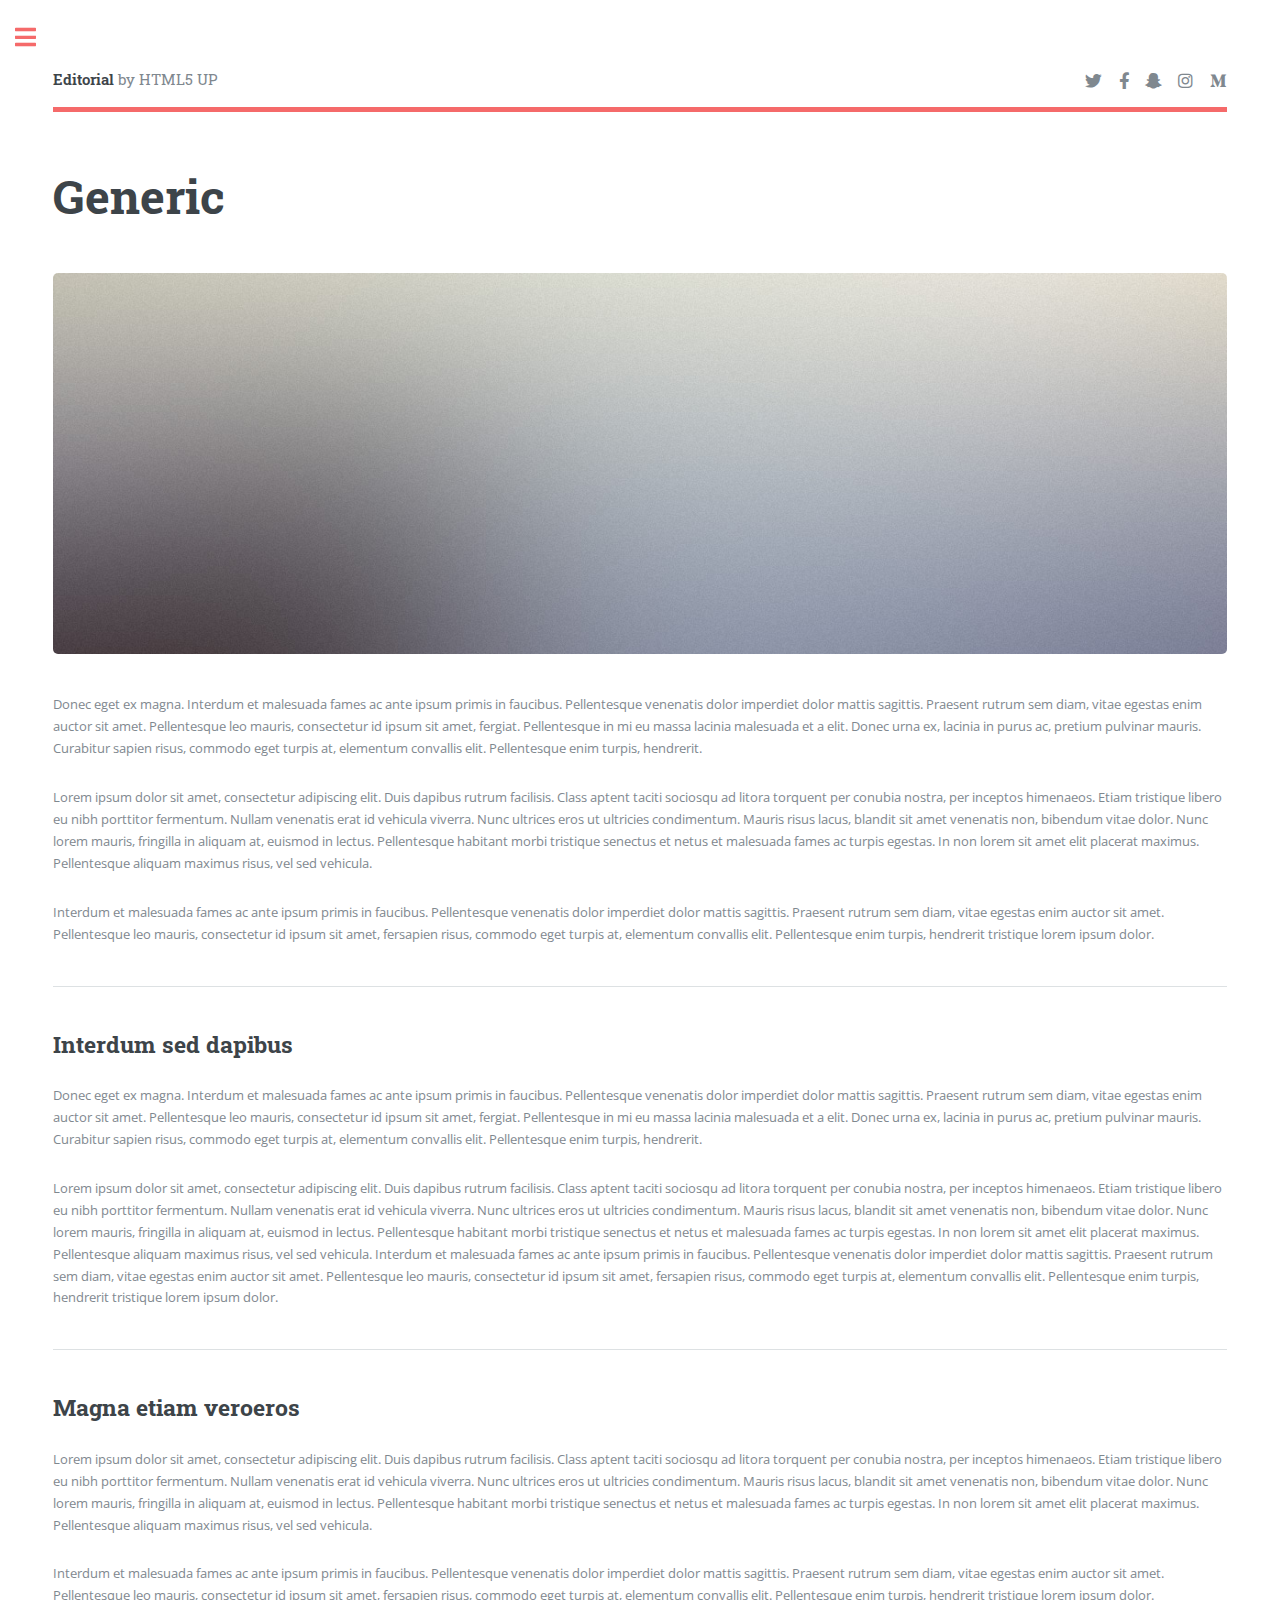
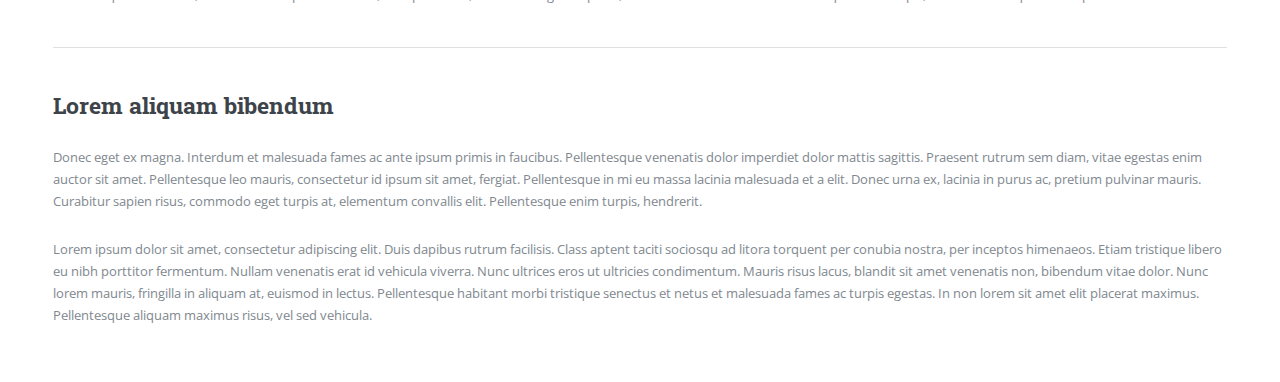
<file: generic.html>
<!DOCTYPE HTML>
<!--
	Editorial by HTML5 UP
	html5up.net | @ajlkn
	Free for personal and commercial use under the CCA 3.0 license (html5up.net/license)
-->
<html>
	<head>
		<title>Generic - Editorial by HTML5 UP</title>
		<meta charset="utf-8" />
		<meta name="viewport" content="width=device-width, initial-scale=1, user-scalable=no" />
		<link rel="stylesheet" href="assets/css/main.css" />
	</head>
	<body class="is-preload">

		<!-- Wrapper -->
			<div id="wrapper">

				<!-- Main -->
					<div id="main">
						<div class="inner">

							<!-- Header -->
								<header id="header">
									<a href="index.html" class="logo"><strong>Editorial</strong> by HTML5 UP</a>
									<ul class="icons">
										<li><a href="#" class="icon brands fa-twitter"><span class="label">Twitter</span></a></li>
										<li><a href="#" class="icon brands fa-facebook-f"><span class="label">Facebook</span></a></li>
										<li><a href="#" class="icon brands fa-snapchat-ghost"><span class="label">Snapchat</span></a></li>
										<li><a href="#" class="icon brands fa-instagram"><span class="label">Instagram</span></a></li>
										<li><a href="#" class="icon brands fa-medium-m"><span class="label">Medium</span></a></li>
									</ul>
								</header>

							<!-- Content -->
								<section>
									<header class="main">
										<h1>Generic</h1>
									</header>

									<span class="image main"><img src="images/pic11.jpg" alt="" /></span>

									<p>Donec eget ex magna. Interdum et malesuada fames ac ante ipsum primis in faucibus. Pellentesque venenatis dolor imperdiet dolor mattis sagittis. Praesent rutrum sem diam, vitae egestas enim auctor sit amet. Pellentesque leo mauris, consectetur id ipsum sit amet, fergiat. Pellentesque in mi eu massa lacinia malesuada et a elit. Donec urna ex, lacinia in purus ac, pretium pulvinar mauris. Curabitur sapien risus, commodo eget turpis at, elementum convallis elit. Pellentesque enim turpis, hendrerit.</p>
									<p>Lorem ipsum dolor sit amet, consectetur adipiscing elit. Duis dapibus rutrum facilisis. Class aptent taciti sociosqu ad litora torquent per conubia nostra, per inceptos himenaeos. Etiam tristique libero eu nibh porttitor fermentum. Nullam venenatis erat id vehicula viverra. Nunc ultrices eros ut ultricies condimentum. Mauris risus lacus, blandit sit amet venenatis non, bibendum vitae dolor. Nunc lorem mauris, fringilla in aliquam at, euismod in lectus. Pellentesque habitant morbi tristique senectus et netus et malesuada fames ac turpis egestas. In non lorem sit amet elit placerat maximus. Pellentesque aliquam maximus risus, vel sed vehicula.</p>
									<p>Interdum et malesuada fames ac ante ipsum primis in faucibus. Pellentesque venenatis dolor imperdiet dolor mattis sagittis. Praesent rutrum sem diam, vitae egestas enim auctor sit amet. Pellentesque leo mauris, consectetur id ipsum sit amet, fersapien risus, commodo eget turpis at, elementum convallis elit. Pellentesque enim turpis, hendrerit tristique lorem ipsum dolor.</p>

									<hr class="major" />

									<h2>Interdum sed dapibus</h2>
									<p>Donec eget ex magna. Interdum et malesuada fames ac ante ipsum primis in faucibus. Pellentesque venenatis dolor imperdiet dolor mattis sagittis. Praesent rutrum sem diam, vitae egestas enim auctor sit amet. Pellentesque leo mauris, consectetur id ipsum sit amet, fergiat. Pellentesque in mi eu massa lacinia malesuada et a elit. Donec urna ex, lacinia in purus ac, pretium pulvinar mauris. Curabitur sapien risus, commodo eget turpis at, elementum convallis elit. Pellentesque enim turpis, hendrerit.</p>
									<p>Lorem ipsum dolor sit amet, consectetur adipiscing elit. Duis dapibus rutrum facilisis. Class aptent taciti sociosqu ad litora torquent per conubia nostra, per inceptos himenaeos. Etiam tristique libero eu nibh porttitor fermentum. Nullam venenatis erat id vehicula viverra. Nunc ultrices eros ut ultricies condimentum. Mauris risus lacus, blandit sit amet venenatis non, bibendum vitae dolor. Nunc lorem mauris, fringilla in aliquam at, euismod in lectus. Pellentesque habitant morbi tristique senectus et netus et malesuada fames ac turpis egestas. In non lorem sit amet elit placerat maximus. Pellentesque aliquam maximus risus, vel sed vehicula. Interdum et malesuada fames ac ante ipsum primis in faucibus. Pellentesque venenatis dolor imperdiet dolor mattis sagittis. Praesent rutrum sem diam, vitae egestas enim auctor sit amet. Pellentesque leo mauris, consectetur id ipsum sit amet, fersapien risus, commodo eget turpis at, elementum convallis elit. Pellentesque enim turpis, hendrerit tristique lorem ipsum dolor.</p>

									<hr class="major" />

									<h2>Magna etiam veroeros</h2>
									<p>Lorem ipsum dolor sit amet, consectetur adipiscing elit. Duis dapibus rutrum facilisis. Class aptent taciti sociosqu ad litora torquent per conubia nostra, per inceptos himenaeos. Etiam tristique libero eu nibh porttitor fermentum. Nullam venenatis erat id vehicula viverra. Nunc ultrices eros ut ultricies condimentum. Mauris risus lacus, blandit sit amet venenatis non, bibendum vitae dolor. Nunc lorem mauris, fringilla in aliquam at, euismod in lectus. Pellentesque habitant morbi tristique senectus et netus et malesuada fames ac turpis egestas. In non lorem sit amet elit placerat maximus. Pellentesque aliquam maximus risus, vel sed vehicula.</p>
									<p>Interdum et malesuada fames ac ante ipsum primis in faucibus. Pellentesque venenatis dolor imperdiet dolor mattis sagittis. Praesent rutrum sem diam, vitae egestas enim auctor sit amet. Pellentesque leo mauris, consectetur id ipsum sit amet, fersapien risus, commodo eget turpis at, elementum convallis elit. Pellentesque enim turpis, hendrerit tristique lorem ipsum dolor.</p>

									<hr class="major" />

									<h2>Lorem aliquam bibendum</h2>
									<p>Donec eget ex magna. Interdum et malesuada fames ac ante ipsum primis in faucibus. Pellentesque venenatis dolor imperdiet dolor mattis sagittis. Praesent rutrum sem diam, vitae egestas enim auctor sit amet. Pellentesque leo mauris, consectetur id ipsum sit amet, fergiat. Pellentesque in mi eu massa lacinia malesuada et a elit. Donec urna ex, lacinia in purus ac, pretium pulvinar mauris. Curabitur sapien risus, commodo eget turpis at, elementum convallis elit. Pellentesque enim turpis, hendrerit.</p>
									<p>Lorem ipsum dolor sit amet, consectetur adipiscing elit. Duis dapibus rutrum facilisis. Class aptent taciti sociosqu ad litora torquent per conubia nostra, per inceptos himenaeos. Etiam tristique libero eu nibh porttitor fermentum. Nullam venenatis erat id vehicula viverra. Nunc ultrices eros ut ultricies condimentum. Mauris risus lacus, blandit sit amet venenatis non, bibendum vitae dolor. Nunc lorem mauris, fringilla in aliquam at, euismod in lectus. Pellentesque habitant morbi tristique senectus et netus et malesuada fames ac turpis egestas. In non lorem sit amet elit placerat maximus. Pellentesque aliquam maximus risus, vel sed vehicula.</p>

								</section>

						</div>
					</div>

				<!-- Sidebar -->
					<div id="sidebar">
						<div class="inner">

							<!-- Search -->
								<section id="search" class="alt">
									<form method="post" action="#">
										<input type="text" name="query" id="query" placeholder="Search" />
									</form>
								</section>

							<!-- Menu -->
								<nav id="menu">
									<header class="major">
										<h2>Menu</h2>
									</header>
									<ul>
										<li><a href="index.html">Homepage</a></li>
										<li><a href="generic.html">Generic</a></li>
										<li><a href="elements.html">Elements</a></li>
										<li>
											<span class="opener">Submenu</span>
											<ul>
												<li><a href="#">Lorem Dolor</a></li>
												<li><a href="#">Ipsum Adipiscing</a></li>
												<li><a href="#">Tempus Magna</a></li>
												<li><a href="#">Feugiat Veroeros</a></li>
											</ul>
										</li>
										<li><a href="#">Etiam Dolore</a></li>
										<li><a href="#">Adipiscing</a></li>
										<li>
											<span class="opener">Another Submenu</span>
											<ul>
												<li><a href="#">Lorem Dolor</a></li>
												<li><a href="#">Ipsum Adipiscing</a></li>
												<li><a href="#">Tempus Magna</a></li>
												<li><a href="#">Feugiat Veroeros</a></li>
											</ul>
										</li>
										<li><a href="#">Maximus Erat</a></li>
										<li><a href="#">Sapien Mauris</a></li>
										<li><a href="#">Amet Lacinia</a></li>
									</ul>
								</nav>

							<!-- Section -->
								<section>
									<header class="major">
										<h2>Ante interdum</h2>
									</header>
									<div class="mini-posts">
										<article>
											<a href="#" class="image"><img src="images/pic07.jpg" alt="" /></a>
											<p>Aenean ornare velit lacus, ac varius enim lorem ullamcorper dolore aliquam.</p>
										</article>
										<article>
											<a href="#" class="image"><img src="images/pic08.jpg" alt="" /></a>
											<p>Aenean ornare velit lacus, ac varius enim lorem ullamcorper dolore aliquam.</p>
										</article>
										<article>
											<a href="#" class="image"><img src="images/pic09.jpg" alt="" /></a>
											<p>Aenean ornare velit lacus, ac varius enim lorem ullamcorper dolore aliquam.</p>
										</article>
									</div>
									<ul class="actions">
										<li><a href="#" class="button">More</a></li>
									</ul>
								</section>

							<!-- Section -->
								<section>
									<header class="major">
										<h2>Get in touch</h2>
									</header>
									<p>Sed varius enim lorem ullamcorper dolore aliquam aenean ornare velit lacus, ac varius enim lorem ullamcorper dolore. Proin sed aliquam facilisis ante interdum. Sed nulla amet lorem feugiat tempus aliquam.</p>
									<ul class="contact">
										<li class="icon solid fa-envelope"><a href="#">information@untitled.tld</a></li>
										<li class="icon solid fa-phone">(000) 000-0000</li>
										<li class="icon solid fa-home">1234 Somewhere Road #8254<br />
										Nashville, TN 00000-0000</li>
									</ul>
								</section>

							<!-- Footer -->
								<footer id="footer">
									<p class="copyright">&copy; Untitled. All rights reserved. Demo Images: <a href="https://unsplash.com">Unsplash</a>. Design: <a href="https://html5up.net">HTML5 UP</a>.</p>
								</footer>

						</div>
					</div>

			</div>

		<!-- Scripts -->
			<script src="assets/js/jquery.min.js"></script>
			<script src="assets/js/browser.min.js"></script>
			<script src="assets/js/breakpoints.min.js"></script>
			<script src="assets/js/util.js"></script>
			<script src="assets/js/main.js"></script>

	</body>
</html>
</file>
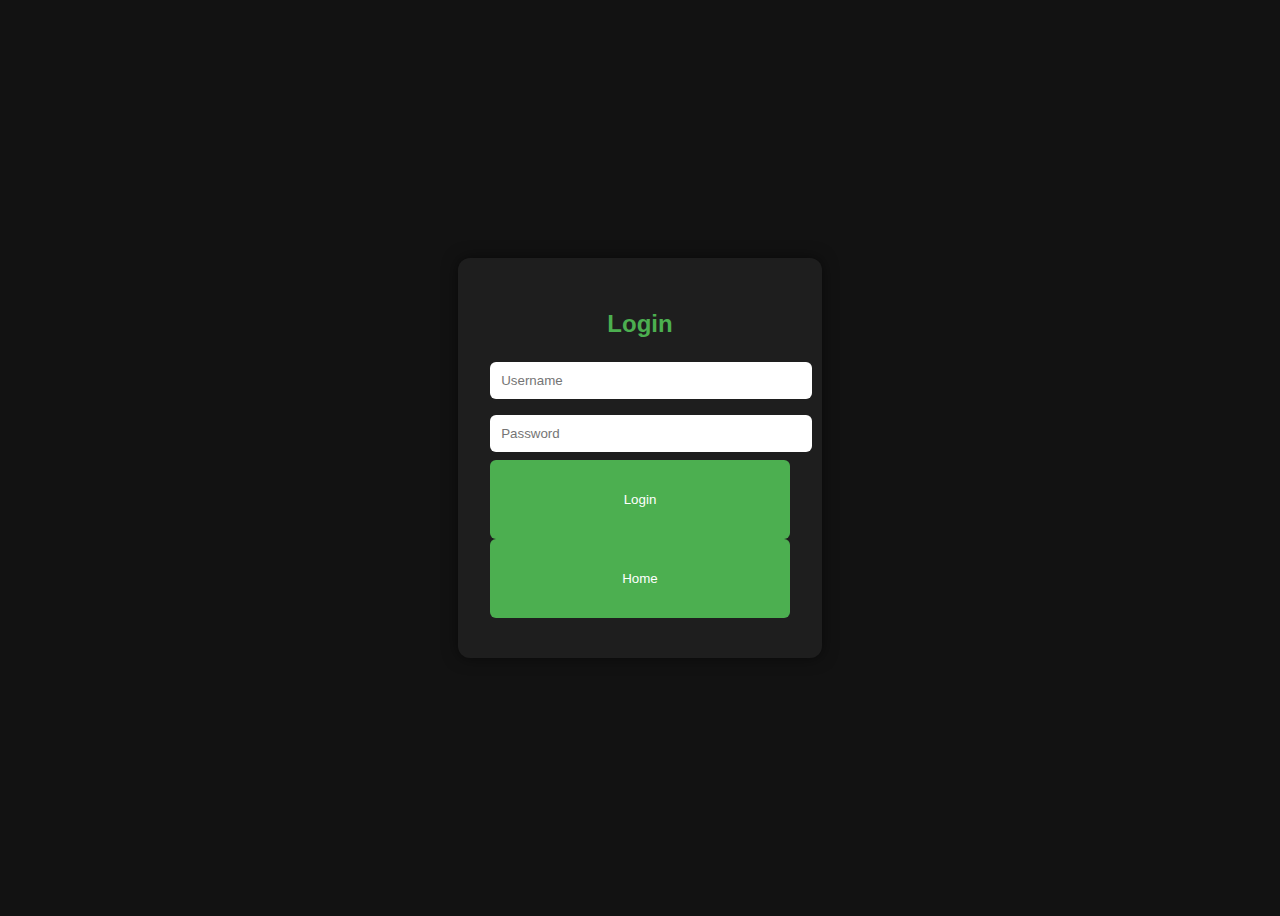
<file: login.html>
<!DOCTYPE html>
<html lang="en">
<head>
  <meta charset="UTF-8">
  <meta name="viewport" content="width=device-width, initial-scale=1.0">
  <title>Login Page</title>
  <style>
    body {
      font-family: Arial, sans-serif;
      background-color: #121212;
      color: #f1f1f1;
      display: flex;
      justify-content: center;
      align-items: center;
      height: 100vh;
    }
    .login-box {
      background: #1e1e1e;
      padding: 2rem;
      border-radius: 12px;
      box-shadow: 0 0 15px rgba(0,0,0,0.5);
      width: 300px;
    }
    h2 {
      text-align: center;
      margin-bottom: 1rem;
      color: #4CAF50;
    }
    input {
      width: 100%;
      padding: 0.7rem;
      margin: 0.5rem 0;
      border: none;
      border-radius: 6px;
    }
    button {
      width: 100%;
      padding: 2rem;
      background-color: #4CAF50;
      color: white;
      border: none;
      border-radius: 6px;
      cursor: pointer;
    }
    button:hover {
      background-color: #43a047;
    }
    .error {
      color: red;
      text-align: center;
      margin-top: 0.5rem;
    }
  </style>
</head>
<body>
  <div class="login-box">
    <h2>Login</h2>
    <input type="text" id="username" placeholder="Username" required>
    <input type="password" id="password" placeholder="Password" required>
    <button onclick="login()">Login</button>
    <br>
    <button onclock="gohome()">Home</button>
    <div class="error" id="error"></div>
  </div>

  <script>

    const VALID_USERNAME = "admin";
    const VALID_PASSWORD = "password123";

    function login() {
      const user = document.getElementById("username").value;
      const pass = document.getElementById("password").value;
    function gohome() {
      window.location.href="index.html";
    }

      if (user === VALID_USERNAME && pass === VALID_PASSWORD) {
        localStorage.setItem("loggedIn", "true");
        window.location.href = "postlogin.html";
      } else {
        document.getElementById("error").textContent = "Invalid credentials.";
      }
    }

    // Redirect to postlogin.html if already logged in
    if (localStorage.getItem("loggedIn") === "true") {
      window.location.href = "postlogin.html";
    }
  </script>
</body>
</html>
</file>
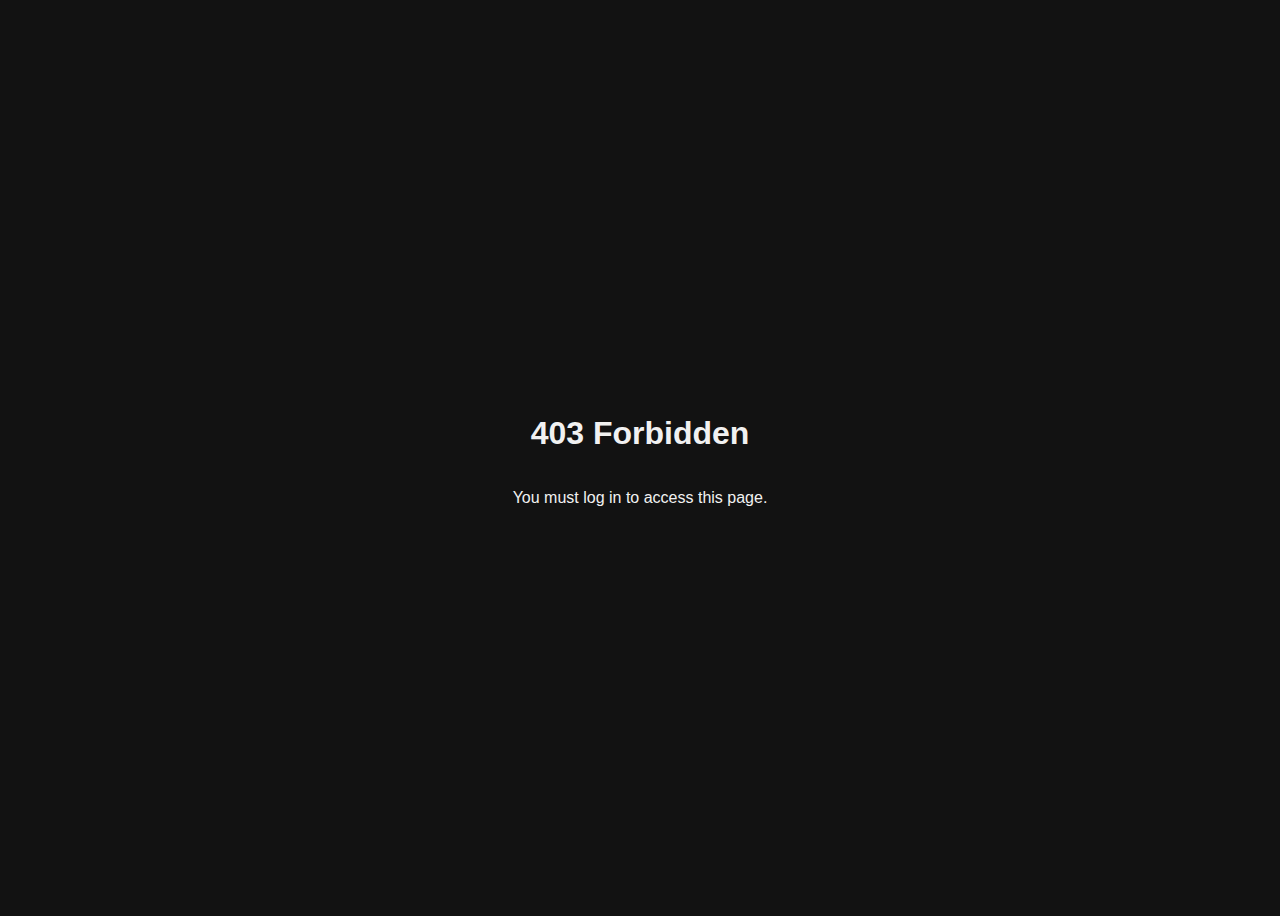
<file: postlogin.html>
<!DOCTYPE html>
<html lang="en">
<head>
  <meta charset="UTF-8">
  <meta name="viewport" content="width=device-width, initial-scale=1.0">
  <title>Protected Page</title>
  <style>
    body {
      font-family: Arial, sans-serif;
      background-color: #121212;
      color: #f1f1f1;
      display: flex;
      justify-content: center;
      align-items: center;
      height: 100vh;
      flex-direction: column;
    }
    button {
      background-color: #4CAF50;
      color: white;
      border: none;
      border-radius: 6px;
      padding: 0.7rem 1rem;
      cursor: pointer;
      margin-top: 1rem;
    }
    button:hover {
      background-color: #43a047;
    }
    .card{
      padding:18px;
      border-radius:8px;
      background: linear-gradient(180deg,#071018 0%,#0d1b24 100%);
      box-shadow:0 10px 30px rgba(0,0,0,0.6);
      border:1px solid rgba(255,255,255,0.03);
      margin-top: 1rem;
      white-space: pre;
      line-height: 12px;
      font-family: monospace;
      font-size: 12px;
    }
    @media (max-width:640px){
      .card { font-size:10px; line-height:10px; }
    }
  </style>
</head>
<body>
  <h1>Welcome! You are logged in.</h1>
  <button onclick="logout()">Logout</button>

  <div class="card" id="ascii-art" aria-label="Obfuscated ASCII art (flag)"></div>

  <script>
    // Access check
    if (localStorage.getItem("loggedIn") !== "true") {
      document.body.innerHTML = "<h1>403 Forbidden</h1><p>You must log in to access this page.</p>";
      throw new Error("Forbidden access");
    }

    function logout() {
      localStorage.removeItem("loggedIn");
      window.location.href = "login.html";
    }

    const scrambledReversed = [
      { idx: 3, s: "> >| )___| |_| |___| |< _  |___| |_____|__| |< _  | |_| |___| |__| | )___|  \\| || |  < <_( | |__( |_( | || | | |" },
      { idx: 1, s: "  \\ \\___ /\\ _  |____ |\\ _  |___ /     |____ |\\ _  | | | |___ /____ ||___ / | \\ |_ _/ / ___ )_(___ ___ )_(  __ _ " },
      { idx: 5, s: "   /_/                                                                              \\_\\                 /__|     " },
      { idx: 0, s: "   ______  ____ _____  ____ ____       _____  ____ _   _ ____ _____  ____ _   _ _____       _          _        " },
      { idx: 4, s: " | |/____|/____|_____\\_\\ |_|____\\     |_____\\_\\ |_|/___\\|____\\_____|/____|_\\ |_|___|| |___\\|_|___\\___\\| /|_| |_|" },
      { idx: 2, s: " | |\\ ___\\ | | | |_  | )_| |   | |_____ |_  | )_| | | | |   | ||_  |\\ ___\\ |\\  || | | |__ /| |__ /__ /| | \\ _' |" }
    ];

    const ordered = scrambledReversed
      .slice()
      .sort((a,b)=>a.idx-b.idx)
      .map(o => o.s.split('').reverse().join(''))
      .join("\n");

    document.getElementById('ascii-art').textContent = ordered;
  </script>
</body>
</html>
</file>
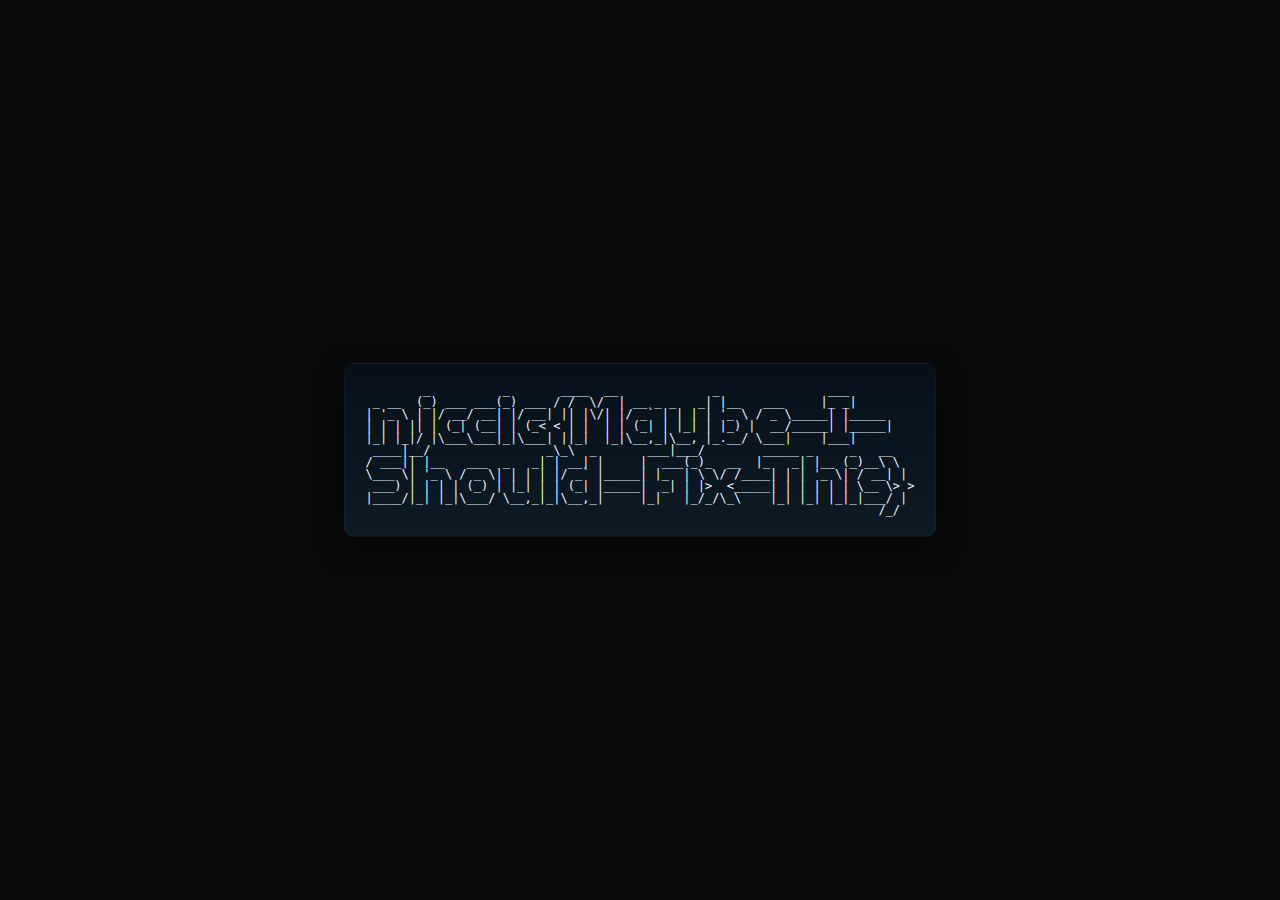
<file: assets/searchbar.html>
<!doctype html>
<html lang="en">
<head>
  <meta charset="utf-8" />
  <meta name="viewport" content="width=device-width,initial-scale=1" />
  <title>Searchbar</title>
  <style>
    :root{
      --bg:#0b0b0d;
      --card:#071018;
      --fg:#e6f3ff;
      --pad:20px;
      --mono: "Courier New", monospace;
    }
    html,body{
      height:100%;
      margin:0;
      background:var(--bg);
      display:flex;
      align-items:center;
      justify-content:center;
      font-family:var(--mono);
      color:var(--fg);
    }
    .card{
      background: linear-gradient(180deg,var(--card) 0%, #0d1b24 100%);
      padding:var(--pad);
      border-radius:10px;
      box-shadow: 0 10px 30px rgba(0,0,0,0.6);
      border:1px solid rgba(255,255,255,0.03);
      max-width: 95vw;
      overflow:auto;
    }
    pre {
      margin:0;
      white-space: pre;
      line-height: 12px;
      font-size: 12px;
    }
    @media (max-width:640px){
      pre { font-size:10px; line-height:10px; }
    }
  </style>
</head>
<body>
  <div class="card" role="img" aria-label="Obfuscated ASCII art (reconstructed in browser)">
    <pre id="art"></pre>
  </div>

<script>


const scrambled = [
  { idx: 6, s: "LyBfX198fCB8X18gICBfX18gIF8gICBffCB8IF9ffCB8ICAgICB8ICBfX18oXylfICBfXyAgfF8gICBffCB8X18gKF8pX19cIFwgIA==" },
  { idx: 2, s: "fCAnXyBcIHwgfC8gX18vIF9ffCB8LyBfX3wgfHwgfFwvfCB8LyBfYCB8IHwgfCB8ICdfIFwgLyBfIFxfX19fX3wgfF9fX19fICAgIA==" },
  { idx: 9, s: "fF9fX18vfF98IHxffFxfX18vIFxfXyxffF98XF9fLF98ICAgICB8X3wgICB8Xy9fL1xfXCAgICB8X3wgfF98IHxffF98X19fLyB8IA==" },
  { idx: 0, s: "ICAgICAgICBfICAgICAgICAgIF8gICAgICAgX19fXyAgX18gICAgICAgICAgICAgXyAgICAgICAgICAgICAgIF9fXyAgICAgICAgIA==" },
  { idx: 4, s: "fF98IHxffC8gfFxfX19cX19ffF98XF9fX3wgfHxffCAgfF98XF9fLF98XF9fLCB8Xy5fXy8gXF9fX3wgICAgfF9fX3wgICAgICAgIA==" },
  { idx: 1, s: "IF8gX18gIChfKSBfX18gX19fKF8pIF9fXyAvIC8gIFwvICB8IF9fIF8gXyAgIF98IHxfXyAgIF9fXyAgICAgfF8gX3wgICAgICAgIA==" },
  { idx: 8, s: "IF9fXykgfCB8IHwgfCAoXykgfCB8X3wgfCB8IChffCB8X19fX198ICBffCB8IHw+ICA8X19fX198IHwgfCB8IHwgfCBcX18gXD4gPg==" },
  { idx: 5, s: "IF9fX198X18vICAgICAgICAgICAgICAgIF9cX1wgIF8gICAgICAgX19ffF9fXy8gICAgICAgIF9fX19fIF8gICAgIF8gICBfXyAgIA==" },
  { idx: 3, s: "fCB8IHwgfHwgfCAoX3wgKF9ffCB8IChfPCA8IHwgfCAgfCB8IChffCB8IHxffCB8IHxfKSB8ICBfXy9fX19fX3wgfF9fX19ffCAgIA==" },
  { idx: 7, s: "XF9fXyBcfCAnXyBcIC8gXyBcfCB8IHwgfCB8LyBfYCB8X19fX198IHxfICB8IFwgXC8gL19fX198IHwgfCAnXyBcfCAvIF9ffCB8IA==" },
  { idx: 10, s: "ICAgICAgICAgICAgICAgICAgICAgICAgICAgICAgICAgICAgICAgICAgICAgICAgICAgICAgICAgICAgICAgICAgICAgICAvXy8gIA==" }
];

// decode base64 safely (utf-8)
function b64decodeUtf8(b64) {
  try {
    // atob returns binary string; decode percent-encoding for utf-8 safety
    return decodeURIComponent(Array.prototype.map.call(atob(b64), function(c){
      return '%' + ('00' + c.charCodeAt(0).toString(16)).slice(-2);
    }).join(''));
  } catch (e) {
    // fallback for browsers/environments that might not support decodeURIComponent trick
    return atob(b64);
  }
}

// reconstruct: decode, sort by idx, join with newline, then render
const reconstructed = scrambled
  .map(item => ({ idx: item.idx, line: b64decodeUtf8(item.s) }))
  .sort((a,b) => a.idx - b.idx)
  .map(o => o.line)
  .join("\n");

document.getElementById("art").textContent = reconstructed;
</script>
</body>
</html>
</file>
<file: assets/css/main.css>
@import url(fontawesome-all.min.css);
@import url("https://fonts.googleapis.com/css?family=Open+Sans:400,600,400italic,600italic|Roboto+Slab:400,700");
/*
	Editorial by HTML5 UP
	html5up.net | @ajlkn
	Free for personal and commercial use under the CCA 3.0 license (html5up.net/license)
*/
html, body, div, span, applet, object,
iframe, h1, h2, h3, h4, h5, h6, p, blockquote,
pre, a, abbr, acronym, address, big, cite,
code, del, dfn, em, img, ins, kbd, q, s, samp,
small, strike, strong, sub, sup, tt, var, b,
u, i, center, dl, dt, dd, ol, ul, li, fieldset,
form, label, legend, table, caption, tbody,
tfoot, thead, tr, th, td, article, aside,
canvas, details, embed, figure, figcaption,
footer, header, hgroup, menu, nav, output, ruby,
section, summary, time, mark, audio, video {
  margin: 0;
  padding: 0;
  border: 0;
  font-size: 100%;
  font: inherit;
  vertical-align: baseline; }

article, aside, details, figcaption, figure,
footer, header, hgroup, menu, nav, section {
  display: block; }

body {
  line-height: 1; }

ol, ul {
  list-style: none; }

blockquote, q {
  quotes: none; }
  blockquote:before, blockquote:after, q:before, q:after {
    content: '';
    content: none; }

table {
  border-collapse: collapse;
  border-spacing: 0; }

body {
  -webkit-text-size-adjust: none; }

mark {
  background-color: transparent;
  color: inherit; }

input::-moz-focus-inner {
  border: 0;
  padding: 0; }

input, select, textarea {
  -moz-appearance: none;
  -webkit-appearance: none;
  -ms-appearance: none;
  appearance: none; }

/* Basic */
@-ms-viewport {
  width: device-width; }

body {
  -ms-overflow-style: scrollbar; }

@media screen and (max-width: 480px) {
  html, body {
    min-width: 320px; } }

html {
  box-sizing: border-box; }

*, *:before, *:after {
  box-sizing: inherit; }

body {
  background: #ffffff; }
  body.is-preload *, body.is-preload *:before, body.is-preload *:after, body.is-resizing *, body.is-resizing *:before, body.is-resizing *:after {
    -moz-animation: none !important;
    -webkit-animation: none !important;
    -ms-animation: none !important;
    animation: none !important;
    -moz-transition: none !important;
    -webkit-transition: none !important;
    -ms-transition: none !important;
    transition: none !important; }

/* Type */
body, input, select, textarea {
  color: #7f888f;
  font-family: "Open Sans", sans-serif;
  font-size: 13pt;
  font-weight: 400;
  line-height: 1.65; }
  @media screen and (max-width: 1680px) {
    body, input, select, textarea {
      font-size: 11pt; } }
  @media screen and (max-width: 1280px) {
    body, input, select, textarea {
      font-size: 10pt; } }
  @media screen and (max-width: 360px) {
    body, input, select, textarea {
      font-size: 9pt; } }

a {
  -moz-transition: color 0.2s ease-in-out, border-bottom-color 0.2s ease-in-out;
  -webkit-transition: color 0.2s ease-in-out, border-bottom-color 0.2s ease-in-out;
  -ms-transition: color 0.2s ease-in-out, border-bottom-color 0.2s ease-in-out;
  transition: color 0.2s ease-in-out, border-bottom-color 0.2s ease-in-out;
  border-bottom: dotted 1px;
  color: #f56a6a;
  text-decoration: none; }
  a:hover {
    border-bottom-color: #f56a6a;
    color: #f56a6a !important; }
    a:hover strong {
      color: inherit; }

strong, b {
  color: #3d4449;
  font-weight: 600; }

em, i {
  font-style: italic; }

p {
  margin: 0 0 2em 0; }

h1, h2, h3, h4, h5, h6 {
  color: #3d4449;
  font-family: "Roboto Slab", serif;
  font-weight: 700;
  line-height: 1.5;
  margin: 0 0 1em 0; }
  h1 a, h2 a, h3 a, h4 a, h5 a, h6 a {
    color: inherit;
    text-decoration: none;
    border-bottom: 0; }

h1 {
  font-size: 4em;
  margin: 0 0 0.5em 0;
  line-height: 1.3; }

h2 {
  font-size: 1.75em; }

h3 {
  font-size: 1.25em; }

h4 {
  font-size: 1.1em; }

h5 {
  font-size: 0.9em; }

h6 {
  font-size: 0.7em; }

@media screen and (max-width: 1680px) {
  h1 {
    font-size: 3.5em; } }

@media screen and (max-width: 980px) {
  h1 {
    font-size: 3.25em; } }

@media screen and (max-width: 736px) {
  h1 {
    font-size: 2em;
    line-height: 1.4; }
  h2 {
    font-size: 1.5em; } }

sub {
  font-size: 0.8em;
  position: relative;
  top: 0.5em; }

sup {
  font-size: 0.8em;
  position: relative;
  top: -0.5em; }

blockquote {
  border-left: solid 3px rgba(210, 215, 217, 0.75);
  font-style: italic;
  margin: 0 0 2em 0;
  padding: 0.5em 0 0.5em 2em; }

code {
  background: rgba(230, 235, 237, 0.25);
  border-radius: 0.375em;
  border: solid 1px rgba(210, 215, 217, 0.75);
  font-family: "Courier New", monospace;
  font-size: 0.9em;
  margin: 0 0.25em;
  padding: 0.25em 0.65em; }

pre {
  -webkit-overflow-scrolling: touch;
  font-family: "Courier New", monospace;
  font-size: 0.9em;
  margin: 0 0 2em 0; }
  pre code {
    display: block;
    line-height: 1.75;
    padding: 1em 1.5em;
    overflow-x: auto; }

hr {
  border: 0;
  border-bottom: solid 1px rgba(210, 215, 217, 0.75);
  margin: 2em 0; }
  hr.major {
    margin: 3em 0; }

.align-left {
  text-align: left; }

.align-center {
  text-align: center; }

.align-right {
  text-align: right; }

/* Row */
.row {
  display: flex;
  flex-wrap: wrap;
  box-sizing: border-box;
  align-items: stretch; }
  .row > * {
    box-sizing: border-box; }
  .row.gtr-uniform > * > :last-child {
    margin-bottom: 0; }
  .row.aln-left {
    justify-content: flex-start; }
  .row.aln-center {
    justify-content: center; }
  .row.aln-right {
    justify-content: flex-end; }
  .row.aln-top {
    align-items: flex-start; }
  .row.aln-middle {
    align-items: center; }
  .row.aln-bottom {
    align-items: flex-end; }
  .row > .imp {
    order: -1; }
  .row > .col-1 {
    width: 8.33333%; }
  .row > .off-1 {
    margin-left: 8.33333%; }
  .row > .col-2 {
    width: 16.66667%; }
  .row > .off-2 {
    margin-left: 16.66667%; }
  .row > .col-3 {
    width: 25%; }
  .row > .off-3 {
    margin-left: 25%; }
  .row > .col-4 {
    width: 33.33333%; }
  .row > .off-4 {
    margin-left: 33.33333%; }
  .row > .col-5 {
    width: 41.66667%; }
  .row > .off-5 {
    margin-left: 41.66667%; }
  .row > .col-6 {
    width: 50%; }
  .row > .off-6 {
    margin-left: 50%; }
  .row > .col-7 {
    width: 58.33333%; }
  .row > .off-7 {
    margin-left: 58.33333%; }
  .row > .col-8 {
    width: 66.66667%; }
  .row > .off-8 {
    margin-left: 66.66667%; }
  .row > .col-9 {
    width: 75%; }
  .row > .off-9 {
    margin-left: 75%; }
  .row > .col-10 {
    width: 83.33333%; }
  .row > .off-10 {
    margin-left: 83.33333%; }
  .row > .col-11 {
    width: 91.66667%; }
  .row > .off-11 {
    margin-left: 91.66667%; }
  .row > .col-12 {
    width: 100%; }
  .row > .off-12 {
    margin-left: 100%; }
  .row.gtr-0 {
    margin-top: 0;
    margin-left: 0em; }
    .row.gtr-0 > * {
      padding: 0 0 0 0em; }
    .row.gtr-0.gtr-uniform {
      margin-top: 0em; }
      .row.gtr-0.gtr-uniform > * {
        padding-top: 0em; }
  .row.gtr-25 {
    margin-top: 0;
    margin-left: -0.375em; }
    .row.gtr-25 > * {
      padding: 0 0 0 0.375em; }
    .row.gtr-25.gtr-uniform {
      margin-top: -0.375em; }
      .row.gtr-25.gtr-uniform > * {
        padding-top: 0.375em; }
  .row.gtr-50 {
    margin-top: 0;
    margin-left: -0.75em; }
    .row.gtr-50 > * {
      padding: 0 0 0 0.75em; }
    .row.gtr-50.gtr-uniform {
      margin-top: -0.75em; }
      .row.gtr-50.gtr-uniform > * {
        padding-top: 0.75em; }
  .row {
    margin-top: 0;
    margin-left: -1.5em; }
    .row > * {
      padding: 0 0 0 1.5em; }
    .row.gtr-uniform {
      margin-top: -1.5em; }
      .row.gtr-uniform > * {
        padding-top: 1.5em; }
  .row.gtr-150 {
    margin-top: 0;
    margin-left: -2.25em; }
    .row.gtr-150 > * {
      padding: 0 0 0 2.25em; }
    .row.gtr-150.gtr-uniform {
      margin-top: -2.25em; }
      .row.gtr-150.gtr-uniform > * {
        padding-top: 2.25em; }
  .row.gtr-200 {
    margin-top: 0;
    margin-left: -3em; }
    .row.gtr-200 > * {
      padding: 0 0 0 3em; }
    .row.gtr-200.gtr-uniform {
      margin-top: -3em; }
      .row.gtr-200.gtr-uniform > * {
        padding-top: 3em; }
  @media screen and (max-width: 1680px) {
    .row {
      display: flex;
      flex-wrap: wrap;
      box-sizing: border-box;
      align-items: stretch; }
      .row > * {
        box-sizing: border-box; }
      .row.gtr-uniform > * > :last-child {
        margin-bottom: 0; }
      .row.aln-left {
        justify-content: flex-start; }
      .row.aln-center {
        justify-content: center; }
      .row.aln-right {
        justify-content: flex-end; }
      .row.aln-top {
        align-items: flex-start; }
      .row.aln-middle {
        align-items: center; }
      .row.aln-bottom {
        align-items: flex-end; }
      .row > .imp-xlarge {
        order: -1; }
      .row > .col-1-xlarge {
        width: 8.33333%; }
      .row > .off-1-xlarge {
        margin-left: 8.33333%; }
      .row > .col-2-xlarge {
        width: 16.66667%; }
      .row > .off-2-xlarge {
        margin-left: 16.66667%; }
      .row > .col-3-xlarge {
        width: 25%; }
      .row > .off-3-xlarge {
        margin-left: 25%; }
      .row > .col-4-xlarge {
        width: 33.33333%; }
      .row > .off-4-xlarge {
        margin-left: 33.33333%; }
      .row > .col-5-xlarge {
        width: 41.66667%; }
      .row > .off-5-xlarge {
        margin-left: 41.66667%; }
      .row > .col-6-xlarge {
        width: 50%; }
      .row > .off-6-xlarge {
        margin-left: 50%; }
      .row > .col-7-xlarge {
        width: 58.33333%; }
      .row > .off-7-xlarge {
        margin-left: 58.33333%; }
      .row > .col-8-xlarge {
        width: 66.66667%; }
      .row > .off-8-xlarge {
        margin-left: 66.66667%; }
      .row > .col-9-xlarge {
        width: 75%; }
      .row > .off-9-xlarge {
        margin-left: 75%; }
      .row > .col-10-xlarge {
        width: 83.33333%; }
      .row > .off-10-xlarge {
        margin-left: 83.33333%; }
      .row > .col-11-xlarge {
        width: 91.66667%; }
      .row > .off-11-xlarge {
        margin-left: 91.66667%; }
      .row > .col-12-xlarge {
        width: 100%; }
      .row > .off-12-xlarge {
        margin-left: 100%; }
      .row.gtr-0 {
        margin-top: 0;
        margin-left: 0em; }
        .row.gtr-0 > * {
          padding: 0 0 0 0em; }
        .row.gtr-0.gtr-uniform {
          margin-top: 0em; }
          .row.gtr-0.gtr-uniform > * {
            padding-top: 0em; }
      .row.gtr-25 {
        margin-top: 0;
        margin-left: -0.375em; }
        .row.gtr-25 > * {
          padding: 0 0 0 0.375em; }
        .row.gtr-25.gtr-uniform {
          margin-top: -0.375em; }
          .row.gtr-25.gtr-uniform > * {
            padding-top: 0.375em; }
      .row.gtr-50 {
        margin-top: 0;
        margin-left: -0.75em; }
        .row.gtr-50 > * {
          padding: 0 0 0 0.75em; }
        .row.gtr-50.gtr-uniform {
          margin-top: -0.75em; }
          .row.gtr-50.gtr-uniform > * {
            padding-top: 0.75em; }
      .row {
        margin-top: 0;
        margin-left: -1.5em; }
        .row > * {
          padding: 0 0 0 1.5em; }
        .row.gtr-uniform {
          margin-top: -1.5em; }
          .row.gtr-uniform > * {
            padding-top: 1.5em; }
      .row.gtr-150 {
        margin-top: 0;
        margin-left: -2.25em; }
        .row.gtr-150 > * {
          padding: 0 0 0 2.25em; }
        .row.gtr-150.gtr-uniform {
          margin-top: -2.25em; }
          .row.gtr-150.gtr-uniform > * {
            padding-top: 2.25em; }
      .row.gtr-200 {
        margin-top: 0;
        margin-left: -3em; }
        .row.gtr-200 > * {
          padding: 0 0 0 3em; }
        .row.gtr-200.gtr-uniform {
          margin-top: -3em; }
          .row.gtr-200.gtr-uniform > * {
            padding-top: 3em; } }
  @media screen and (max-width: 1280px) {
    .row {
      display: flex;
      flex-wrap: wrap;
      box-sizing: border-box;
      align-items: stretch; }
      .row > * {
        box-sizing: border-box; }
      .row.gtr-uniform > * > :last-child {
        margin-bottom: 0; }
      .row.aln-left {
        justify-content: flex-start; }
      .row.aln-center {
        justify-content: center; }
      .row.aln-right {
        justify-content: flex-end; }
      .row.aln-top {
        align-items: flex-start; }
      .row.aln-middle {
        align-items: center; }
      .row.aln-bottom {
        align-items: flex-end; }
      .row > .imp-large {
        order: -1; }
      .row > .col-1-large {
        width: 8.33333%; }
      .row > .off-1-large {
        margin-left: 8.33333%; }
      .row > .col-2-large {
        width: 16.66667%; }
      .row > .off-2-large {
        margin-left: 16.66667%; }
      .row > .col-3-large {
        width: 25%; }
      .row > .off-3-large {
        margin-left: 25%; }
      .row > .col-4-large {
        width: 33.33333%; }
      .row > .off-4-large {
        margin-left: 33.33333%; }
      .row > .col-5-large {
        width: 41.66667%; }
      .row > .off-5-large {
        margin-left: 41.66667%; }
      .row > .col-6-large {
        width: 50%; }
      .row > .off-6-large {
        margin-left: 50%; }
      .row > .col-7-large {
        width: 58.33333%; }
      .row > .off-7-large {
        margin-left: 58.33333%; }
      .row > .col-8-large {
        width: 66.66667%; }
      .row > .off-8-large {
        margin-left: 66.66667%; }
      .row > .col-9-large {
        width: 75%; }
      .row > .off-9-large {
        margin-left: 75%; }
      .row > .col-10-large {
        width: 83.33333%; }
      .row > .off-10-large {
        margin-left: 83.33333%; }
      .row > .col-11-large {
        width: 91.66667%; }
      .row > .off-11-large {
        margin-left: 91.66667%; }
      .row > .col-12-large {
        width: 100%; }
      .row > .off-12-large {
        margin-left: 100%; }
      .row.gtr-0 {
        margin-top: 0;
        margin-left: 0em; }
        .row.gtr-0 > * {
          padding: 0 0 0 0em; }
        .row.gtr-0.gtr-uniform {
          margin-top: 0em; }
          .row.gtr-0.gtr-uniform > * {
            padding-top: 0em; }
      .row.gtr-25 {
        margin-top: 0;
        margin-left: -0.375em; }
        .row.gtr-25 > * {
          padding: 0 0 0 0.375em; }
        .row.gtr-25.gtr-uniform {
          margin-top: -0.375em; }
          .row.gtr-25.gtr-uniform > * {
            padding-top: 0.375em; }
      .row.gtr-50 {
        margin-top: 0;
        margin-left: -0.75em; }
        .row.gtr-50 > * {
          padding: 0 0 0 0.75em; }
        .row.gtr-50.gtr-uniform {
          margin-top: -0.75em; }
          .row.gtr-50.gtr-uniform > * {
            padding-top: 0.75em; }
      .row {
        margin-top: 0;
        margin-left: -1.5em; }
        .row > * {
          padding: 0 0 0 1.5em; }
        .row.gtr-uniform {
          margin-top: -1.5em; }
          .row.gtr-uniform > * {
            padding-top: 1.5em; }
      .row.gtr-150 {
        margin-top: 0;
        margin-left: -2.25em; }
        .row.gtr-150 > * {
          padding: 0 0 0 2.25em; }
        .row.gtr-150.gtr-uniform {
          margin-top: -2.25em; }
          .row.gtr-150.gtr-uniform > * {
            padding-top: 2.25em; }
      .row.gtr-200 {
        margin-top: 0;
        margin-left: -3em; }
        .row.gtr-200 > * {
          padding: 0 0 0 3em; }
        .row.gtr-200.gtr-uniform {
          margin-top: -3em; }
          .row.gtr-200.gtr-uniform > * {
            padding-top: 3em; } }
  @media screen and (max-width: 980px) {
    .row {
      display: flex;
      flex-wrap: wrap;
      box-sizing: border-box;
      align-items: stretch; }
      .row > * {
        box-sizing: border-box; }
      .row.gtr-uniform > * > :last-child {
        margin-bottom: 0; }
      .row.aln-left {
        justify-content: flex-start; }
      .row.aln-center {
        justify-content: center; }
      .row.aln-right {
        justify-content: flex-end; }
      .row.aln-top {
        align-items: flex-start; }
      .row.aln-middle {
        align-items: center; }
      .row.aln-bottom {
        align-items: flex-end; }
      .row > .imp-medium {
        order: -1; }
      .row > .col-1-medium {
        width: 8.33333%; }
      .row > .off-1-medium {
        margin-left: 8.33333%; }
      .row > .col-2-medium {
        width: 16.66667%; }
      .row > .off-2-medium {
        margin-left: 16.66667%; }
      .row > .col-3-medium {
        width: 25%; }
      .row > .off-3-medium {
        margin-left: 25%; }
      .row > .col-4-medium {
        width: 33.33333%; }
      .row > .off-4-medium {
        margin-left: 33.33333%; }
      .row > .col-5-medium {
        width: 41.66667%; }
      .row > .off-5-medium {
        margin-left: 41.66667%; }
      .row > .col-6-medium {
        width: 50%; }
      .row > .off-6-medium {
        margin-left: 50%; }
      .row > .col-7-medium {
        width: 58.33333%; }
      .row > .off-7-medium {
        margin-left: 58.33333%; }
      .row > .col-8-medium {
        width: 66.66667%; }
      .row > .off-8-medium {
        margin-left: 66.66667%; }
      .row > .col-9-medium {
        width: 75%; }
      .row > .off-9-medium {
        margin-left: 75%; }
      .row > .col-10-medium {
        width: 83.33333%; }
      .row > .off-10-medium {
        margin-left: 83.33333%; }
      .row > .col-11-medium {
        width: 91.66667%; }
      .row > .off-11-medium {
        margin-left: 91.66667%; }
      .row > .col-12-medium {
        width: 100%; }
      .row > .off-12-medium {
        margin-left: 100%; }
      .row.gtr-0 {
        margin-top: 0;
        margin-left: 0em; }
        .row.gtr-0 > * {
          padding: 0 0 0 0em; }
        .row.gtr-0.gtr-uniform {
          margin-top: 0em; }
          .row.gtr-0.gtr-uniform > * {
            padding-top: 0em; }
      .row.gtr-25 {
        margin-top: 0;
        margin-left: -0.375em; }
        .row.gtr-25 > * {
          padding: 0 0 0 0.375em; }
        .row.gtr-25.gtr-uniform {
          margin-top: -0.375em; }
          .row.gtr-25.gtr-uniform > * {
            padding-top: 0.375em; }
      .row.gtr-50 {
        margin-top: 0;
        margin-left: -0.75em; }
        .row.gtr-50 > * {
          padding: 0 0 0 0.75em; }
        .row.gtr-50.gtr-uniform {
          margin-top: -0.75em; }
          .row.gtr-50.gtr-uniform > * {
            padding-top: 0.75em; }
      .row {
        margin-top: 0;
        margin-left: -1.5em; }
        .row > * {
          padding: 0 0 0 1.5em; }
        .row.gtr-uniform {
          margin-top: -1.5em; }
          .row.gtr-uniform > * {
            padding-top: 1.5em; }
      .row.gtr-150 {
        margin-top: 0;
        margin-left: -2.25em; }
        .row.gtr-150 > * {
          padding: 0 0 0 2.25em; }
        .row.gtr-150.gtr-uniform {
          margin-top: -2.25em; }
          .row.gtr-150.gtr-uniform > * {
            padding-top: 2.25em; }
      .row.gtr-200 {
        margin-top: 0;
        margin-left: -3em; }
        .row.gtr-200 > * {
          padding: 0 0 0 3em; }
        .row.gtr-200.gtr-uniform {
          margin-top: -3em; }
          .row.gtr-200.gtr-uniform > * {
            padding-top: 3em; } }
  @media screen and (max-width: 736px) {
    .row {
      display: flex;
      flex-wrap: wrap;
      box-sizing: border-box;
      align-items: stretch; }
      .row > * {
        box-sizing: border-box; }
      .row.gtr-uniform > * > :last-child {
        margin-bottom: 0; }
      .row.aln-left {
        justify-content: flex-start; }
      .row.aln-center {
        justify-content: center; }
      .row.aln-right {
        justify-content: flex-end; }
      .row.aln-top {
        align-items: flex-start; }
      .row.aln-middle {
        align-items: center; }
      .row.aln-bottom {
        align-items: flex-end; }
      .row > .imp-small {
        order: -1; }
      .row > .col-1-small {
        width: 8.33333%; }
      .row > .off-1-small {
        margin-left: 8.33333%; }
      .row > .col-2-small {
        width: 16.66667%; }
      .row > .off-2-small {
        margin-left: 16.66667%; }
      .row > .col-3-small {
        width: 25%; }
      .row > .off-3-small {
        margin-left: 25%; }
      .row > .col-4-small {
        width: 33.33333%; }
      .row > .off-4-small {
        margin-left: 33.33333%; }
      .row > .col-5-small {
        width: 41.66667%; }
      .row > .off-5-small {
        margin-left: 41.66667%; }
      .row > .col-6-small {
        width: 50%; }
      .row > .off-6-small {
        margin-left: 50%; }
      .row > .col-7-small {
        width: 58.33333%; }
      .row > .off-7-small {
        margin-left: 58.33333%; }
      .row > .col-8-small {
        width: 66.66667%; }
      .row > .off-8-small {
        margin-left: 66.66667%; }
      .row > .col-9-small {
        width: 75%; }
      .row > .off-9-small {
        margin-left: 75%; }
      .row > .col-10-small {
        width: 83.33333%; }
      .row > .off-10-small {
        margin-left: 83.33333%; }
      .row > .col-11-small {
        width: 91.66667%; }
      .row > .off-11-small {
        margin-left: 91.66667%; }
      .row > .col-12-small {
        width: 100%; }
      .row > .off-12-small {
        margin-left: 100%; }
      .row.gtr-0 {
        margin-top: 0;
        margin-left: 0em; }
        .row.gtr-0 > * {
          padding: 0 0 0 0em; }
        .row.gtr-0.gtr-uniform {
          margin-top: 0em; }
          .row.gtr-0.gtr-uniform > * {
            padding-top: 0em; }
      .row.gtr-25 {
        margin-top: 0;
        margin-left: -0.375em; }
        .row.gtr-25 > * {
          padding: 0 0 0 0.375em; }
        .row.gtr-25.gtr-uniform {
          margin-top: -0.375em; }
          .row.gtr-25.gtr-uniform > * {
            padding-top: 0.375em; }
      .row.gtr-50 {
        margin-top: 0;
        margin-left: -0.75em; }
        .row.gtr-50 > * {
          padding: 0 0 0 0.75em; }
        .row.gtr-50.gtr-uniform {
          margin-top: -0.75em; }
          .row.gtr-50.gtr-uniform > * {
            padding-top: 0.75em; }
      .row {
        margin-top: 0;
        margin-left: -1.5em; }
        .row > * {
          padding: 0 0 0 1.5em; }
        .row.gtr-uniform {
          margin-top: -1.5em; }
          .row.gtr-uniform > * {
            padding-top: 1.5em; }
      .row.gtr-150 {
        margin-top: 0;
        margin-left: -2.25em; }
        .row.gtr-150 > * {
          padding: 0 0 0 2.25em; }
        .row.gtr-150.gtr-uniform {
          margin-top: -2.25em; }
          .row.gtr-150.gtr-uniform > * {
            padding-top: 2.25em; }
      .row.gtr-200 {
        margin-top: 0;
        margin-left: -3em; }
        .row.gtr-200 > * {
          padding: 0 0 0 3em; }
        .row.gtr-200.gtr-uniform {
          margin-top: -3em; }
          .row.gtr-200.gtr-uniform > * {
            padding-top: 3em; } }
  @media screen and (max-width: 480px) {
    .row {
      display: flex;
      flex-wrap: wrap;
      box-sizing: border-box;
      align-items: stretch; }
      .row > * {
        box-sizing: border-box; }
      .row.gtr-uniform > * > :last-child {
        margin-bottom: 0; }
      .row.aln-left {
        justify-content: flex-start; }
      .row.aln-center {
        justify-content: center; }
      .row.aln-right {
        justify-content: flex-end; }
      .row.aln-top {
        align-items: flex-start; }
      .row.aln-middle {
        align-items: center; }
      .row.aln-bottom {
        align-items: flex-end; }
      .row > .imp-xsmall {
        order: -1; }
      .row > .col-1-xsmall {
        width: 8.33333%; }
      .row > .off-1-xsmall {
        margin-left: 8.33333%; }
      .row > .col-2-xsmall {
        width: 16.66667%; }
      .row > .off-2-xsmall {
        margin-left: 16.66667%; }
      .row > .col-3-xsmall {
        width: 25%; }
      .row > .off-3-xsmall {
        margin-left: 25%; }
      .row > .col-4-xsmall {
        width: 33.33333%; }
      .row > .off-4-xsmall {
        margin-left: 33.33333%; }
      .row > .col-5-xsmall {
        width: 41.66667%; }
      .row > .off-5-xsmall {
        margin-left: 41.66667%; }
      .row > .col-6-xsmall {
        width: 50%; }
      .row > .off-6-xsmall {
        margin-left: 50%; }
      .row > .col-7-xsmall {
        width: 58.33333%; }
      .row > .off-7-xsmall {
        margin-left: 58.33333%; }
      .row > .col-8-xsmall {
        width: 66.66667%; }
      .row > .off-8-xsmall {
        margin-left: 66.66667%; }
      .row > .col-9-xsmall {
        width: 75%; }
      .row > .off-9-xsmall {
        margin-left: 75%; }
      .row > .col-10-xsmall {
        width: 83.33333%; }
      .row > .off-10-xsmall {
        margin-left: 83.33333%; }
      .row > .col-11-xsmall {
        width: 91.66667%; }
      .row > .off-11-xsmall {
        margin-left: 91.66667%; }
      .row > .col-12-xsmall {
        width: 100%; }
      .row > .off-12-xsmall {
        margin-left: 100%; }
      .row.gtr-0 {
        margin-top: 0;
        margin-left: 0em; }
        .row.gtr-0 > * {
          padding: 0 0 0 0em; }
        .row.gtr-0.gtr-uniform {
          margin-top: 0em; }
          .row.gtr-0.gtr-uniform > * {
            padding-top: 0em; }
      .row.gtr-25 {
        margin-top: 0;
        margin-left: -0.375em; }
        .row.gtr-25 > * {
          padding: 0 0 0 0.375em; }
        .row.gtr-25.gtr-uniform {
          margin-top: -0.375em; }
          .row.gtr-25.gtr-uniform > * {
            padding-top: 0.375em; }
      .row.gtr-50 {
        margin-top: 0;
        margin-left: -0.75em; }
        .row.gtr-50 > * {
          padding: 0 0 0 0.75em; }
        .row.gtr-50.gtr-uniform {
          margin-top: -0.75em; }
          .row.gtr-50.gtr-uniform > * {
            padding-top: 0.75em; }
      .row {
        margin-top: 0;
        margin-left: -1.5em; }
        .row > * {
          padding: 0 0 0 1.5em; }
        .row.gtr-uniform {
          margin-top: -1.5em; }
          .row.gtr-uniform > * {
            padding-top: 1.5em; }
      .row.gtr-150 {
        margin-top: 0;
        margin-left: -2.25em; }
        .row.gtr-150 > * {
          padding: 0 0 0 2.25em; }
        .row.gtr-150.gtr-uniform {
          margin-top: -2.25em; }
          .row.gtr-150.gtr-uniform > * {
            padding-top: 2.25em; }
      .row.gtr-200 {
        margin-top: 0;
        margin-left: -3em; }
        .row.gtr-200 > * {
          padding: 0 0 0 3em; }
        .row.gtr-200.gtr-uniform {
          margin-top: -3em; }
          .row.gtr-200.gtr-uniform > * {
            padding-top: 3em; } }

/* Section/Article */
section.special, article.special {
  text-align: center; }

header p {
  font-family: "Roboto Slab", serif;
  font-size: 1em;
  font-weight: 400;
  letter-spacing: 0.075em;
  margin-top: -0.5em;
  text-transform: uppercase; }

header.major > :last-child {
  border-bottom: solid 3px #f56a6a;
  display: inline-block;
  margin: 0 0 2em 0;
  padding: 0 0.75em 0.5em 0; }

header.main > :last-child {
  margin: 0 0 1em 0; }

/* Form */
form {
  margin: 0 0 2em 0; }

label {
  color: #3d4449;
  display: block;
  font-size: 0.9em;
  font-weight: 600;
  margin: 0 0 1em 0; }

input[type="text"],
input[type="password"],
input[type="email"],
input[type="tel"],
input[type="search"],
input[type="url"],
select,
textarea {
  -moz-appearance: none;
  -webkit-appearance: none;
  -ms-appearance: none;
  appearance: none;
  background: #ffffff;
  border-radius: 0.375em;
  border: none;
  border: solid 1px rgba(210, 215, 217, 0.75);
  color: inherit;
  display: block;
  outline: 0;
  padding: 0 1em;
  text-decoration: none;
  width: 100%; }
  input[type="text"]:invalid,
  input[type="password"]:invalid,
  input[type="email"]:invalid,
  input[type="tel"]:invalid,
  input[type="search"]:invalid,
  input[type="url"]:invalid,
  select:invalid,
  textarea:invalid {
    box-shadow: none; }
  input[type="text"]:focus,
  input[type="password"]:focus,
  input[type="email"]:focus,
  input[type="tel"]:focus,
  input[type="search"]:focus,
  input[type="url"]:focus,
  select:focus,
  textarea:focus {
    border-color: #f56a6a;
    box-shadow: 0 0 0 1px #f56a6a; }

select {
  background-image: url("data:image/svg+xml;charset=utf8,%3Csvg xmlns='http://www.w3.org/2000/svg' width='40' height='40' preserveAspectRatio='none' viewBox='0 0 40 40'%3E%3Cpath d='M9.4,12.3l10.4,10.4l10.4-10.4c0.2-0.2,0.5-0.4,0.9-0.4c0.3,0,0.6,0.1,0.9,0.4l3.3,3.3c0.2,0.2,0.4,0.5,0.4,0.9 c0,0.4-0.1,0.6-0.4,0.9L20.7,31.9c-0.2,0.2-0.5,0.4-0.9,0.4c-0.3,0-0.6-0.1-0.9-0.4L4.3,17.3c-0.2-0.2-0.4-0.5-0.4-0.9 c0-0.4,0.1-0.6,0.4-0.9l3.3-3.3c0.2-0.2,0.5-0.4,0.9-0.4S9.1,12.1,9.4,12.3z' fill='rgba(210, 215, 217, 0.75)' /%3E%3C/svg%3E");
  background-size: 1.25em;
  background-repeat: no-repeat;
  background-position: calc(100% - 1em) center;
  height: 2.75em;
  padding-right: 2.75em;
  text-overflow: ellipsis; }
  select option {
    color: #3d4449;
    background: #ffffff; }
  select:focus::-ms-value {
    background-color: transparent; }
  select::-ms-expand {
    display: none; }

input[type="text"],
input[type="password"],
input[type="email"],
input[type="tel"],
input[type="search"],
input[type="url"],
select {
  height: 2.75em; }

textarea {
  padding: 0.75em 1em; }

input[type="checkbox"],
input[type="radio"] {
  -moz-appearance: none;
  -webkit-appearance: none;
  -ms-appearance: none;
  appearance: none;
  display: block;
  float: left;
  margin-right: -2em;
  opacity: 0;
  width: 1em;
  z-index: -1; }
  input[type="checkbox"] + label,
  input[type="radio"] + label {
    text-decoration: none;
    color: #7f888f;
    cursor: pointer;
    display: inline-block;
    font-size: 1em;
    font-weight: 400;
    padding-left: 2.4em;
    padding-right: 0.75em;
    position: relative; }
    input[type="checkbox"] + label:before,
    input[type="radio"] + label:before {
      -moz-osx-font-smoothing: grayscale;
      -webkit-font-smoothing: antialiased;
      display: inline-block;
      font-style: normal;
      font-variant: normal;
      text-rendering: auto;
      line-height: 1;
      text-transform: none !important;
      font-family: 'Font Awesome 5 Free';
      font-weight: 900; }
    input[type="checkbox"] + label:before,
    input[type="radio"] + label:before {
      background: #ffffff;
      border-radius: 0.375em;
      border: solid 1px rgba(210, 215, 217, 0.75);
      content: '';
      display: inline-block;
      font-size: 0.8em;
      height: 2.0625em;
      left: 0;
      line-height: 2.0625em;
      position: absolute;
      text-align: center;
      top: 0;
      width: 2.0625em; }
  input[type="checkbox"]:checked + label:before,
  input[type="radio"]:checked + label:before {
    background: #3d4449;
    border-color: #3d4449;
    color: #ffffff;
    content: '\f00c'; }
  input[type="checkbox"]:focus + label:before,
  input[type="radio"]:focus + label:before {
    border-color: #f56a6a;
    box-shadow: 0 0 0 1px #f56a6a; }

input[type="checkbox"] + label:before {
  border-radius: 0.375em; }

input[type="radio"] + label:before {
  border-radius: 100%; }

::-webkit-input-placeholder {
  color: #9fa3a6 !important;
  opacity: 1.0; }

:-moz-placeholder {
  color: #9fa3a6 !important;
  opacity: 1.0; }

::-moz-placeholder {
  color: #9fa3a6 !important;
  opacity: 1.0; }

:-ms-input-placeholder {
  color: #9fa3a6 !important;
  opacity: 1.0; }

/* Box */
.box {
  border-radius: 0.375em;
  border: solid 1px rgba(210, 215, 217, 0.75);
  margin-bottom: 2em;
  padding: 1.5em; }
  .box > :last-child,
  .box > :last-child > :last-child,
  .box > :last-child > :last-child > :last-child {
    margin-bottom: 0; }
  .box.alt {
    border: 0;
    border-radius: 0;
    padding: 0; }

/* Icon */
.icon {
  text-decoration: none;
  border-bottom: none;
  position: relative; }
  .icon:before {
    -moz-osx-font-smoothing: grayscale;
    -webkit-font-smoothing: antialiased;
    display: inline-block;
    font-style: normal;
    font-variant: normal;
    text-rendering: auto;
    line-height: 1;
    text-transform: none !important;
    font-family: 'Font Awesome 5 Free';
    font-weight: 400; }
  .icon > .label {
    display: none; }
  .icon:before {
    line-height: inherit; }
  .icon.solid:before {
    font-weight: 900; }
  .icon.brands:before {
    font-family: 'Font Awesome 5 Brands'; }

/* Image */
.image {
  border-radius: 0.375em;
  border: 0;
  display: inline-block;
  position: relative; }
  .image img {
    border-radius: 0.375em;
    display: block; }
  .image.left, .image.right {
    max-width: 40%; }
    .image.left img, .image.right img {
      width: 100%; }
  .image.left {
    float: left;
    padding: 0 1.5em 1em 0;
    top: 0.25em; }
  .image.right {
    float: right;
    padding: 0 0 1em 1.5em;
    top: 0.25em; }
  .image.fit {
    display: block;
    margin: 0 0 2em 0;
    width: 100%; }
    .image.fit img {
      width: 100%; }
  .image.main {
    display: block;
    margin: 0 0 3em 0;
    width: 100%; }
    .image.main img {
      width: 100%; }

a.image {
  overflow: hidden; }
  a.image img {
    -moz-transition: -moz-transform 0.2s ease;
    -webkit-transition: -webkit-transform 0.2s ease;
    -ms-transition: -ms-transform 0.2s ease;
    transition: transform 0.2s ease; }
  a.image:hover img {
    -moz-transform: scale(1.075);
    -webkit-transform: scale(1.075);
    -ms-transform: scale(1.075);
    transform: scale(1.075); }

/* List */
ol {
  list-style: decimal;
  margin: 0 0 2em 0;
  padding-left: 1.25em; }
  ol li {
    padding-left: 0.25em; }

ul {
  list-style: disc;
  margin: 0 0 2em 0;
  padding-left: 1em; }
  ul li {
    padding-left: 0.5em; }
  ul.alt {
    list-style: none;
    padding-left: 0; }
    ul.alt li {
      border-top: solid 1px rgba(210, 215, 217, 0.75);
      padding: 0.5em 0; }
      ul.alt li:first-child {
        border-top: 0;
        padding-top: 0; }

dl {
  margin: 0 0 2em 0; }
  dl dt {
    display: block;
    font-weight: 600;
    margin: 0 0 1em 0; }
  dl dd {
    margin-left: 2em; }

/* Actions */
ul.actions {
  display: -moz-flex;
  display: -webkit-flex;
  display: -ms-flex;
  display: flex;
  cursor: default;
  list-style: none;
  margin-left: -1em;
  padding-left: 0; }
  ul.actions li {
    padding: 0 0 0 1em;
    vertical-align: middle; }
  ul.actions.special {
    -moz-justify-content: center;
    -webkit-justify-content: center;
    -ms-justify-content: center;
    justify-content: center;
    width: 100%;
    margin-left: 0; }
    ul.actions.special li:first-child {
      padding-left: 0; }
  ul.actions.stacked {
    -moz-flex-direction: column;
    -webkit-flex-direction: column;
    -ms-flex-direction: column;
    flex-direction: column;
    margin-left: 0; }
    ul.actions.stacked li {
      padding: 1.3em 0 0 0; }
      ul.actions.stacked li:first-child {
        padding-top: 0; }
  ul.actions.fit {
    width: calc(100% + 1em); }
    ul.actions.fit li {
      -moz-flex-grow: 1;
      -webkit-flex-grow: 1;
      -ms-flex-grow: 1;
      flex-grow: 1;
      -moz-flex-shrink: 1;
      -webkit-flex-shrink: 1;
      -ms-flex-shrink: 1;
      flex-shrink: 1;
      width: 100%; }
      ul.actions.fit li > * {
        width: 100%; }
    ul.actions.fit.stacked {
      width: 100%; }

/* Icons */
ul.icons {
  cursor: default;
  list-style: none;
  padding-left: 0; }
  ul.icons li {
    display: inline-block;
    padding: 0 1em 0 0; }
    ul.icons li:last-child {
      padding-right: 0; }
    ul.icons li .icon {
      color: inherit; }
      ul.icons li .icon:before {
        font-size: 1.25em; }

/* Contact */
ul.contact {
  list-style: none;
  padding: 0; }
  ul.contact li {
    text-decoration: none;
    border-top: solid 1px rgba(210, 215, 217, 0.75);
    margin: 1.5em 0 0 0;
    padding: 1.5em 0 0 3em;
    position: relative; }
    ul.contact li:before {
      -moz-osx-font-smoothing: grayscale;
      -webkit-font-smoothing: antialiased;
      display: inline-block;
      font-style: normal;
      font-variant: normal;
      text-rendering: auto;
      line-height: 1;
      text-transform: none !important;
      font-family: 'Font Awesome 5 Free';
      font-weight: 400; }
    ul.contact li:before {
      color: #f56a6a;
      display: inline-block;
      font-size: 1.5em;
      height: 1.125em;
      left: 0;
      line-height: 1.125em;
      position: absolute;
      text-align: center;
      top: 1em;
      width: 1.5em; }
    ul.contact li:first-child {
      border-top: 0;
      margin-top: 0;
      padding-top: 0; }
      ul.contact li:first-child:before {
        top: 0; }
    ul.contact li a {
      color: inherit; }

/* Pagination */
ul.pagination {
  cursor: default;
  list-style: none;
  padding-left: 0; }
  ul.pagination li {
    display: inline-block;
    padding-left: 0;
    vertical-align: middle; }
    ul.pagination li > .page {
      -moz-transition: background-color 0.2s ease-in-out, color 0.2s ease-in-out;
      -webkit-transition: background-color 0.2s ease-in-out, color 0.2s ease-in-out;
      -ms-transition: background-color 0.2s ease-in-out, color 0.2s ease-in-out;
      transition: background-color 0.2s ease-in-out, color 0.2s ease-in-out;
      border-bottom: 0;
      border-radius: 0.375em;
      display: inline-block;
      font-size: 0.8em;
      font-weight: 600;
      height: 2em;
      line-height: 2em;
      margin: 0 0.125em;
      min-width: 2em;
      padding: 0 0.5em;
      text-align: center; }
      ul.pagination li > .page.active {
        background-color: #f56a6a;
        color: #ffffff !important; }
        ul.pagination li > .page.active:hover {
          background-color: #f67878; }
        ul.pagination li > .page.active:active {
          background-color: #f45c5c; }
    ul.pagination li:first-child {
      padding-right: 0.75em; }
    ul.pagination li:last-child {
      padding-left: 0.75em; }
  @media screen and (max-width: 480px) {
    ul.pagination li:nth-child(n+2):nth-last-child(n+2) {
      display: none; }
    ul.pagination li:first-child {
      padding-right: 0; } }

/* Table */
.table-wrapper {
  -webkit-overflow-scrolling: touch;
  overflow-x: auto; }

table {
  margin: 0 0 2em 0;
  width: 100%; }
  table tbody tr {
    border: solid 1px rgba(210, 215, 217, 0.75);
    border-left: 0;
    border-right: 0; }
    table tbody tr:nth-child(2n + 1) {
      background-color: rgba(230, 235, 237, 0.25); }
  table td {
    padding: 0.75em 0.75em; }
  table th {
    color: #3d4449;
    font-size: 0.9em;
    font-weight: 600;
    padding: 0 0.75em 0.75em 0.75em;
    text-align: left; }
  table thead {
    border-bottom: solid 2px rgba(210, 215, 217, 0.75); }
  table tfoot {
    border-top: solid 2px rgba(210, 215, 217, 0.75); }
  table.alt {
    border-collapse: separate; }
    table.alt tbody tr td {
      border: solid 1px rgba(210, 215, 217, 0.75);
      border-left-width: 0;
      border-top-width: 0; }
      table.alt tbody tr td:first-child {
        border-left-width: 1px; }
    table.alt tbody tr:first-child td {
      border-top-width: 1px; }
    table.alt thead {
      border-bottom: 0; }
    table.alt tfoot {
      border-top: 0; }

/* Button */
input[type="submit"],
input[type="reset"],
input[type="button"],
button,
.button {
  -moz-appearance: none;
  -webkit-appearance: none;
  -ms-appearance: none;
  appearance: none;
  -moz-transition: background-color 0.2s ease-in-out, color 0.2s ease-in-out;
  -webkit-transition: background-color 0.2s ease-in-out, color 0.2s ease-in-out;
  -ms-transition: background-color 0.2s ease-in-out, color 0.2s ease-in-out;
  transition: background-color 0.2s ease-in-out, color 0.2s ease-in-out;
  background-color: transparent;
  border-radius: 0.375em;
  border: 0;
  box-shadow: inset 0 0 0 2px #f56a6a;
  color: #f56a6a !important;
  cursor: pointer;
  display: inline-block;
  font-family: "Roboto Slab", serif;
  font-size: 0.8em;
  font-weight: 700;
  height: 3.5em;
  letter-spacing: 0.075em;
  line-height: 3.5em;
  padding: 0 2.25em;
  text-align: center;
  text-decoration: none;
  text-transform: uppercase;
  white-space: nowrap; }
  input[type="submit"]:hover,
  input[type="reset"]:hover,
  input[type="button"]:hover,
  button:hover,
  .button:hover {
    background-color: rgba(245, 106, 106, 0.05); }
  input[type="submit"]:active,
  input[type="reset"]:active,
  input[type="button"]:active,
  button:active,
  .button:active {
    background-color: rgba(245, 106, 106, 0.15); }
  input[type="submit"].icon:before,
  input[type="reset"].icon:before,
  input[type="button"].icon:before,
  button.icon:before,
  .button.icon:before {
    margin-right: 0.5em; }
  input[type="submit"].fit,
  input[type="reset"].fit,
  input[type="button"].fit,
  button.fit,
  .button.fit {
    width: 100%; }
  input[type="submit"].small,
  input[type="reset"].small,
  input[type="button"].small,
  button.small,
  .button.small {
    font-size: 0.6em; }
  input[type="submit"].large,
  input[type="reset"].large,
  input[type="button"].large,
  button.large,
  .button.large {
    font-size: 1em;
    height: 3.65em;
    line-height: 3.65em; }
  input[type="submit"].primary,
  input[type="reset"].primary,
  input[type="button"].primary,
  button.primary,
  .button.primary {
    background-color: #f56a6a;
    box-shadow: none;
    color: #ffffff !important; }
    input[type="submit"].primary:hover,
    input[type="reset"].primary:hover,
    input[type="button"].primary:hover,
    button.primary:hover,
    .button.primary:hover {
      background-color: #f67878; }
    input[type="submit"].primary:active,
    input[type="reset"].primary:active,
    input[type="button"].primary:active,
    button.primary:active,
    .button.primary:active {
      background-color: #f45c5c; }
  input[type="submit"].disabled, input[type="submit"]:disabled,
  input[type="reset"].disabled,
  input[type="reset"]:disabled,
  input[type="button"].disabled,
  input[type="button"]:disabled,
  button.disabled,
  button:disabled,
  .button.disabled,
  .button:disabled {
    pointer-events: none;
    opacity: 0.25; }

/* Mini Posts */
.mini-posts article {
  border-top: solid 1px rgba(210, 215, 217, 0.75);
  margin-top: 2em;
  padding-top: 2em; }
  .mini-posts article .image {
    display: block;
    margin: 0 0 1.5em 0; }
    .mini-posts article .image img {
      display: block;
      width: 100%; }
  .mini-posts article:first-child {
    border-top: 0;
    margin-top: 0;
    padding-top: 0; }

/* Features */
.features {
  display: -moz-flex;
  display: -webkit-flex;
  display: -ms-flex;
  display: flex;
  -moz-flex-wrap: wrap;
  -webkit-flex-wrap: wrap;
  -ms-flex-wrap: wrap;
  flex-wrap: wrap;
  margin: 0 0 2em -3em;
  width: calc(100% + 3em); }
  .features article {
    -moz-align-items: center;
    -webkit-align-items: center;
    -ms-align-items: center;
    align-items: center;
    display: -moz-flex;
    display: -webkit-flex;
    display: -ms-flex;
    display: flex;
    margin: 0 0 3em 3em;
    position: relative;
    width: calc(50% - 3em); }
    .features article:nth-child(2n - 1) {
      margin-right: 1.5em; }
    .features article:nth-child(2n) {
      margin-left: 1.5em; }
    .features article:nth-last-child(1), .features article:nth-last-child(2) {
      margin-bottom: 0; }
    .features article .icon {
      -moz-flex-grow: 0;
      -webkit-flex-grow: 0;
      -ms-flex-grow: 0;
      flex-grow: 0;
      -moz-flex-shrink: 0;
      -webkit-flex-shrink: 0;
      -ms-flex-shrink: 0;
      flex-shrink: 0;
      display: block;
      height: 10em;
      line-height: 10em;
      margin: 0 2em 0 0;
      text-align: center;
      width: 10em; }
      .features article .icon:before {
        color: #f56a6a;
        font-size: 2.75rem;
        position: relative;
        top: 0.05em; }
      .features article .icon:after {
        -moz-transform: rotate(45deg);
        -webkit-transform: rotate(45deg);
        -ms-transform: rotate(45deg);
        transform: rotate(45deg);
        border-radius: 0.25rem;
        border: solid 2px rgba(210, 215, 217, 0.75);
        content: '';
        display: block;
        height: 7em;
        left: 50%;
        margin: -3.5em 0 0 -3.5em;
        position: absolute;
        top: 50%;
        width: 7em; }
    .features article .content {
      -moz-flex-grow: 1;
      -webkit-flex-grow: 1;
      -ms-flex-grow: 1;
      flex-grow: 1;
      -moz-flex-shrink: 1;
      -webkit-flex-shrink: 1;
      -ms-flex-shrink: 1;
      flex-shrink: 1;
      width: 100%; }
      .features article .content > :last-child {
        margin-bottom: 0; }
  @media screen and (max-width: 980px) {
    .features {
      margin: 0 0 2em 0;
      width: 100%; }
      .features article {
        margin: 0 0 3em 0;
        width: 100%; }
        .features article:nth-child(2n - 1) {
          margin-right: 0; }
        .features article:nth-child(2n) {
          margin-left: 0; }
        .features article:nth-last-child(1), .features article:nth-last-child(2) {
          margin-bottom: 3em; }
        .features article:last-child {
          margin-bottom: 0; }
        .features article .icon {
          height: 8em;
          line-height: 8em;
          width: 8em; }
          .features article .icon:before {
            font-size: 2.25rem; }
          .features article .icon:after {
            height: 6em;
            margin: -3em 0 0 -3em;
            width: 6em; } }
  @media screen and (max-width: 480px) {
    .features article {
      -moz-flex-direction: column;
      -webkit-flex-direction: column;
      -ms-flex-direction: column;
      flex-direction: column;
      -moz-align-items: -moz-flex-start;
      -webkit-align-items: -webkit-flex-start;
      -ms-align-items: -ms-flex-start;
      align-items: flex-start; }
      .features article .icon {
        height: 6em;
        line-height: 6em;
        margin: 0 0 1.5em 0;
        width: 6em; }
        .features article .icon:before {
          font-size: 1.5rem; }
        .features article .icon:after {
          height: 4em;
          margin: -2em 0 0 -2em;
          width: 4em; } }
  @media screen and (max-width: 480px) {
    .features article .icon:before {
      font-size: 1.25rem; } }

/* Posts */
.posts {
  display: -moz-flex;
  display: -webkit-flex;
  display: -ms-flex;
  display: flex;
  -moz-flex-wrap: wrap;
  -webkit-flex-wrap: wrap;
  -ms-flex-wrap: wrap;
  flex-wrap: wrap;
  margin: 0 0 2em -6em;
  width: calc(100% + 6em); }
  .posts article {
    -moz-flex-grow: 0;
    -webkit-flex-grow: 0;
    -ms-flex-grow: 0;
    flex-grow: 0;
    -moz-flex-shrink: 1;
    -webkit-flex-shrink: 1;
    -ms-flex-shrink: 1;
    flex-shrink: 1;
    margin: 0 0 6em 6em;
    position: relative;
    width: calc(33.33333% - 6em); }
    .posts article:before {
      background: rgba(210, 215, 217, 0.75);
      content: '';
      display: block;
      height: calc(100% + 6em);
      left: -3em;
      position: absolute;
      top: 0;
      width: 1px; }
    .posts article:after {
      background: rgba(210, 215, 217, 0.75);
      bottom: -3em;
      content: '';
      display: block;
      height: 1px;
      position: absolute;
      right: 0;
      width: calc(100% + 6em); }
    .posts article > :last-child {
      margin-bottom: 0; }
    .posts article .image {
      display: block;
      margin: 0 0 2em 0; }
      .posts article .image img {
        display: block;
        width: 100%; }
  @media screen and (min-width: 1681px) {
    .posts article:nth-child(3n + 1):before {
      display: none; }
    .posts article:nth-child(3n + 1):after {
      width: 100%; }
    .posts article:nth-last-child(1), .posts article:nth-last-child(2), .posts article:nth-last-child(3) {
      margin-bottom: 0; }
      .posts article:nth-last-child(1):before, .posts article:nth-last-child(2):before, .posts article:nth-last-child(3):before {
        height: 100%; }
      .posts article:nth-last-child(1):after, .posts article:nth-last-child(2):after, .posts article:nth-last-child(3):after {
        display: none; } }
  @media screen and (max-width: 1680px) {
    .posts article {
      width: calc(50% - 6em); }
      .posts article:nth-last-child(3) {
        margin-bottom: 6em; } }
  @media screen and (min-width: 481px) and (max-width: 1680px) {
    .posts article:nth-child(2n + 1):before {
      display: none; }
    .posts article:nth-child(2n + 1):after {
      width: 100%; }
    .posts article:nth-last-child(1), .posts article:nth-last-child(2) {
      margin-bottom: 0; }
      .posts article:nth-last-child(1):before, .posts article:nth-last-child(2):before {
        height: 100%; }
      .posts article:nth-last-child(1):after, .posts article:nth-last-child(2):after {
        display: none; } }
  @media screen and (max-width: 736px) {
    .posts {
      margin: 0 0 2em -4.5em;
      width: calc(100% + 4.5em); }
      .posts article {
        margin: 0 0 4.5em 4.5em;
        width: calc(50% - 4.5em); }
        .posts article:before {
          height: calc(100% + 4.5em);
          left: -2.25em; }
        .posts article:after {
          bottom: -2.25em;
          width: calc(100% + 4.5em); }
        .posts article:nth-last-child(3) {
          margin-bottom: 4.5em; } }
  @media screen and (max-width: 480px) {
    .posts {
      margin: 0 0 2em 0;
      width: 100%; }
      .posts article {
        margin: 0 0 4.5em 0;
        width: 100%; }
        .posts article:before {
          display: none; }
        .posts article:after {
          width: 100%; }
        .posts article:last-child {
          margin-bottom: 0; }
          .posts article:last-child:after {
            display: none; } }

/* Wrapper */
#wrapper {
  display: -moz-flex;
  display: -webkit-flex;
  display: -ms-flex;
  display: flex;
  -moz-flex-direction: row-reverse;
  -webkit-flex-direction: row-reverse;
  -ms-flex-direction: row-reverse;
  flex-direction: row-reverse;
  min-height: 100vh; }

/* Main */
#main {
  -moz-flex-grow: 1;
  -webkit-flex-grow: 1;
  -ms-flex-grow: 1;
  flex-grow: 1;
  -moz-flex-shrink: 1;
  -webkit-flex-shrink: 1;
  -ms-flex-shrink: 1;
  flex-shrink: 1;
  width: 100%; }
  #main > .inner {
    padding: 0 6em 0.1em 6em ;
    margin: 0 auto;
    max-width: 110em; }
    #main > .inner > section {
      padding: 6em 0 4em 0 ;
      border-top: solid 2px rgba(210, 215, 217, 0.75); }
      #main > .inner > section:first-of-type {
        border-top: 0 !important; }
  @media screen and (max-width: 1680px) {
    #main > .inner {
      padding: 0 5em 0.1em 5em ; }
      #main > .inner > section {
        padding: 5em 0 3em 0 ; } }
  @media screen and (max-width: 1280px) {
    #main > .inner {
      padding: 0 4em 0.1em 4em ; }
      #main > .inner > section {
        padding: 4em 0 2em 0 ; } }
  @media screen and (max-width: 736px) {
    #main > .inner {
      padding: 0 2em 0.1em 2em ; }
      #main > .inner > section {
        padding: 3em 0 1em 0 ; } }

/* Sidebar */
#search form {
  text-decoration: none;
  position: relative; }
  #search form:before {
    -moz-osx-font-smoothing: grayscale;
    -webkit-font-smoothing: antialiased;
    display: inline-block;
    font-style: normal;
    font-variant: normal;
    text-rendering: auto;
    line-height: 1;
    text-transform: none !important;
    font-family: 'Font Awesome 5 Free';
    font-weight: 900; }
  #search form:before {
    -moz-transform: scaleX(-1);
    -webkit-transform: scaleX(-1);
    -ms-transform: scaleX(-1);
    transform: scaleX(-1);
    color: #7f888f;
    content: '\f002';
    cursor: default;
    display: block;
    font-size: 1.5em;
    height: 2em;
    line-height: 2em;
    opacity: 0.325;
    position: absolute;
    right: 0;
    text-align: center;
    top: 0;
    width: 2em; }
  #search form input[type="text"] {
    padding-right: 2.75em; }

#sidebar {
  -moz-flex-grow: 0;
  -webkit-flex-grow: 0;
  -ms-flex-grow: 0;
  flex-grow: 0;
  -moz-flex-shrink: 0;
  -webkit-flex-shrink: 0;
  -ms-flex-shrink: 0;
  flex-shrink: 0;
  -moz-transition: margin-left 0.5s ease, box-shadow 0.5s ease;
  -webkit-transition: margin-left 0.5s ease, box-shadow 0.5s ease;
  -ms-transition: margin-left 0.5s ease, box-shadow 0.5s ease;
  transition: margin-left 0.5s ease, box-shadow 0.5s ease;
  background-color: #f5f6f7;
  font-size: 0.9em;
  position: relative;
  width: 26em; }
  #sidebar h2 {
    font-size: 1.38889em; }
  #sidebar > .inner {
    padding: 2.22222em 2.22222em 2.44444em 2.22222em ;
    position: relative;
    width: 26em; }
    #sidebar > .inner > * {
      border-bottom: solid 2px rgba(210, 215, 217, 0.75);
      margin: 0 0 3.5em 0;
      padding: 0 0 3.5em 0; }
      #sidebar > .inner > * > :last-child {
        margin-bottom: 0; }
      #sidebar > .inner > *:last-child {
        border-bottom: 0;
        margin-bottom: 0;
        padding-bottom: 0; }
    #sidebar > .inner > .alt {
      background-color: #eff1f2;
      border-bottom: 0;
      margin: -2.22222em 0 4.44444em -2.22222em;
      padding: 2.22222em;
      width: calc(100% + 4.44444em); }
  #sidebar .toggle {
    text-decoration: none;
    -moz-transition: left 0.5s ease;
    -webkit-transition: left 0.5s ease;
    -ms-transition: left 0.5s ease;
    transition: left 0.5s ease;
    -webkit-tap-highlight-color: rgba(255, 255, 255, 0);
    border: 0;
    display: block;
    height: 7.5em;
    left: 26em;
    line-height: 7.5em;
    outline: 0;
    overflow: hidden;
    position: absolute;
    text-align: center;
    text-indent: -15em;
    white-space: nowrap;
    top: 0;
    width: 6em;
    z-index: 10000; }
    #sidebar .toggle:before {
      -moz-osx-font-smoothing: grayscale;
      -webkit-font-smoothing: antialiased;
      display: inline-block;
      font-style: normal;
      font-variant: normal;
      text-rendering: auto;
      line-height: 1;
      text-transform: none !important;
      font-family: 'Font Awesome 5 Free';
      font-weight: 900; }
    #sidebar .toggle:before {
      content: '\f0c9';
      font-size: 2rem;
      height: inherit;
      left: 0;
      line-height: inherit;
      position: absolute;
      text-indent: 0;
      top: 0;
      width: inherit; }
  #sidebar.inactive {
    margin-left: -26em; }
  @media screen and (max-width: 1680px) {
    #sidebar {
      width: 24em; }
      #sidebar > .inner {
        padding: 1.66667em 1.66667em 1.33333em 1.66667em ;
        width: 24em; }
        #sidebar > .inner > .alt {
          margin: -1.66667em 0 3.33333em -1.66667em;
          padding: 1.66667em;
          width: calc(100% + 3.33333em); }
      #sidebar .toggle {
        height: 6.25em;
        left: 24em;
        line-height: 6.25em;
        text-indent: 5em;
        width: 5em; }
        #sidebar .toggle:before {
          font-size: 1.5rem; }
      #sidebar.inactive {
        margin-left: -24em; } }
  @media screen and (max-width: 1280px) {
    #sidebar {
      box-shadow: 0 0 5em 0 rgba(0, 0, 0, 0.175);
      height: 100%;
      left: 0;
      position: fixed;
      top: 0;
      z-index: 10000; }
      #sidebar.inactive {
        box-shadow: none; }
      #sidebar > .inner {
        -webkit-overflow-scrolling: touch;
        height: 100%;
        left: 0;
        overflow-x: hidden;
        overflow-y: auto;
        position: absolute;
        top: 0; }
        #sidebar > .inner:after {
          content: '';
          display: block;
          height: 4em;
          width: 100%; }
      #sidebar .toggle {
        text-indent: 6em;
        width: 6em; }
        #sidebar .toggle:before {
          font-size: 1.5rem;
          margin-left: -0.4375em; }
      body.is-preload #sidebar {
        display: none; } }
  @media screen and (max-width: 736px) {
    #sidebar .toggle {
      text-indent: 7.25em;
      width: 7.25em; }
      #sidebar .toggle:before {
        color: #7f888f;
        margin-left: -0.0625em;
        margin-top: -0.25em;
        font-size: 1.1rem;
        z-index: 1; }
      #sidebar .toggle:after {
        background: rgba(222, 225, 226, 0.75);
        border-radius: 0.375em;
        content: '';
        height: 3.5em;
        left: 1em;
        position: absolute;
        top: 1em;
        width: 5em; } }

/* Header */
#header {
  display: -moz-flex;
  display: -webkit-flex;
  display: -ms-flex;
  display: flex;
  border-bottom: solid 5px #f56a6a;
  padding: 6em 0 1em 0;
  position: relative; }
  #header > * {
    -moz-flex: 1;
    -webkit-flex: 1;
    -ms-flex: 1;
    flex: 1;
    margin-bottom: 0; }
  #header .logo {
    border-bottom: 0;
    color: inherit;
    font-family: "Roboto Slab", serif;
    font-size: 1.125em; }
  #header .icons {
    text-align: right; }
  @media screen and (max-width: 1680px) {
    #header {
      padding-top: 5em; } }
  @media screen and (max-width: 736px) {
    #header {
      padding-top: 6.5em; }
      #header .logo {
        font-size: 1.25em;
        margin: 0; }
      #header .icons {
        height: 5em;
        line-height: 5em;
        position: absolute;
        right: -0.5em;
        top: 0; } }

/* Banner */
#banner {
  padding: 6em 0 4em 0 ;
  display: -moz-flex;
  display: -webkit-flex;
  display: -ms-flex;
  display: flex; }
  #banner h1 {
    margin-top: -0.125em; }
  #banner .content {
    -moz-flex-grow: 1;
    -webkit-flex-grow: 1;
    -ms-flex-grow: 1;
    flex-grow: 1;
    -moz-flex-shrink: 1;
    -webkit-flex-shrink: 1;
    -ms-flex-shrink: 1;
    flex-shrink: 1;
    width: 50%; }
  #banner .image {
    -moz-flex-grow: 0;
    -webkit-flex-grow: 0;
    -ms-flex-grow: 0;
    flex-grow: 0;
    -moz-flex-shrink: 0;
    -webkit-flex-shrink: 0;
    -ms-flex-shrink: 0;
    flex-shrink: 0;
    display: block;
    margin: 0 0 2em 4em;
    width: 50%; }
    #banner .image img {
      height: 100%;
      -moz-object-fit: cover;
      -webkit-object-fit: cover;
      -ms-object-fit: cover;
      object-fit: cover;
      -moz-object-position: center;
      -webkit-object-position: center;
      -ms-object-position: center;
      object-position: center;
      width: 100%; }
  @media screen and (orientation: portrait) {
    #banner {
      -moz-flex-direction: column-reverse;
      -webkit-flex-direction: column-reverse;
      -ms-flex-direction: column-reverse;
      flex-direction: column-reverse; }
      #banner h1 br {
        display: none; }
      #banner .content {
        -moz-flex-grow: 0;
        -webkit-flex-grow: 0;
        -ms-flex-grow: 0;
        flex-grow: 0;
        -moz-flex-shrink: 0;
        -webkit-flex-shrink: 0;
        -ms-flex-shrink: 0;
        flex-shrink: 0;
        width: 100%; }
      #banner .image {
        -moz-flex-grow: 0;
        -webkit-flex-grow: 0;
        -ms-flex-grow: 0;
        flex-grow: 0;
        -moz-flex-shrink: 0;
        -webkit-flex-shrink: 0;
        -ms-flex-shrink: 0;
        flex-shrink: 0;
        margin: 0 0 4em 0;
        height: 25em;
        max-height: 50vh;
        min-height: 18em;
        width: 100%; } }
  @media screen and (orientation: portrait) and (max-width: 480px) {
    #banner .image {
      max-height: 35vh; } }

/* Footer */
#footer .copyright {
  color: #9fa3a6;
  font-size: 0.9em; }
  #footer .copyright a {
    color: inherit; }

/* Menu */
#menu ul {
  -moz-user-select: none;
  -webkit-user-select: none;
  -ms-user-select: none;
  user-select: none;
  color: #3d4449;
  font-family: "Roboto Slab", serif;
  font-weight: 400;
  letter-spacing: 0.075em;
  list-style: none;
  margin-bottom: 0;
  padding: 0;
  text-transform: uppercase; }
  #menu ul a, #menu ul span {
    border-bottom: 0;
    color: inherit;
    cursor: pointer;
    display: block;
    font-size: 0.9em;
    padding: 0.625em 0; }
    #menu ul a:hover, #menu ul span:hover {
      color: #f56a6a; }
    #menu ul a.opener, #menu ul span.opener {
      -moz-transition: color 0.2s ease-in-out;
      -webkit-transition: color 0.2s ease-in-out;
      -ms-transition: color 0.2s ease-in-out;
      transition: color 0.2s ease-in-out;
      text-decoration: none;
      -webkit-tap-highlight-color: rgba(255, 255, 255, 0);
      position: relative; }
      #menu ul a.opener:before, #menu ul span.opener:before {
        -moz-osx-font-smoothing: grayscale;
        -webkit-font-smoothing: antialiased;
        display: inline-block;
        font-style: normal;
        font-variant: normal;
        text-rendering: auto;
        line-height: 1;
        text-transform: none !important;
        font-family: 'Font Awesome 5 Free';
        font-weight: 900; }
      #menu ul a.opener:before, #menu ul span.opener:before {
        -moz-transition: color 0.2s ease-in-out, -moz-transform 0.2s ease-in-out;
        -webkit-transition: color 0.2s ease-in-out, -webkit-transform 0.2s ease-in-out;
        -ms-transition: color 0.2s ease-in-out, -ms-transform 0.2s ease-in-out;
        transition: color 0.2s ease-in-out, transform 0.2s ease-in-out;
        color: #9fa3a6;
        content: '\f078';
        position: absolute;
        right: 0; }
      #menu ul a.opener:hover:before, #menu ul span.opener:hover:before {
        color: #f56a6a; }
      #menu ul a.opener.active + ul, #menu ul span.opener.active + ul {
        display: block; }
      #menu ul a.opener.active:before, #menu ul span.opener.active:before {
        -moz-transform: rotate(-180deg);
        -webkit-transform: rotate(-180deg);
        -ms-transform: rotate(-180deg);
        transform: rotate(-180deg); }

#menu > ul > li {
  border-top: solid 1px rgba(210, 215, 217, 0.75);
  margin: 0.5em 0 0 0;
  padding: 0.5em 0 0 0; }
  #menu > ul > li > ul {
    color: #9fa3a6;
    display: none;
    margin: 0.5em 0 1.5em 0;
    padding-left: 1em; }
    #menu > ul > li > ul a, #menu > ul > li > ul span {
      font-size: 0.8em; }
    #menu > ul > li > ul > li {
      margin: 0.125em 0 0 0;
      padding: 0.125em 0 0 0; }
  #menu > ul > li:first-child {
    border-top: 0;
    margin-top: 0;
    padding-top: 0; }
</file>
